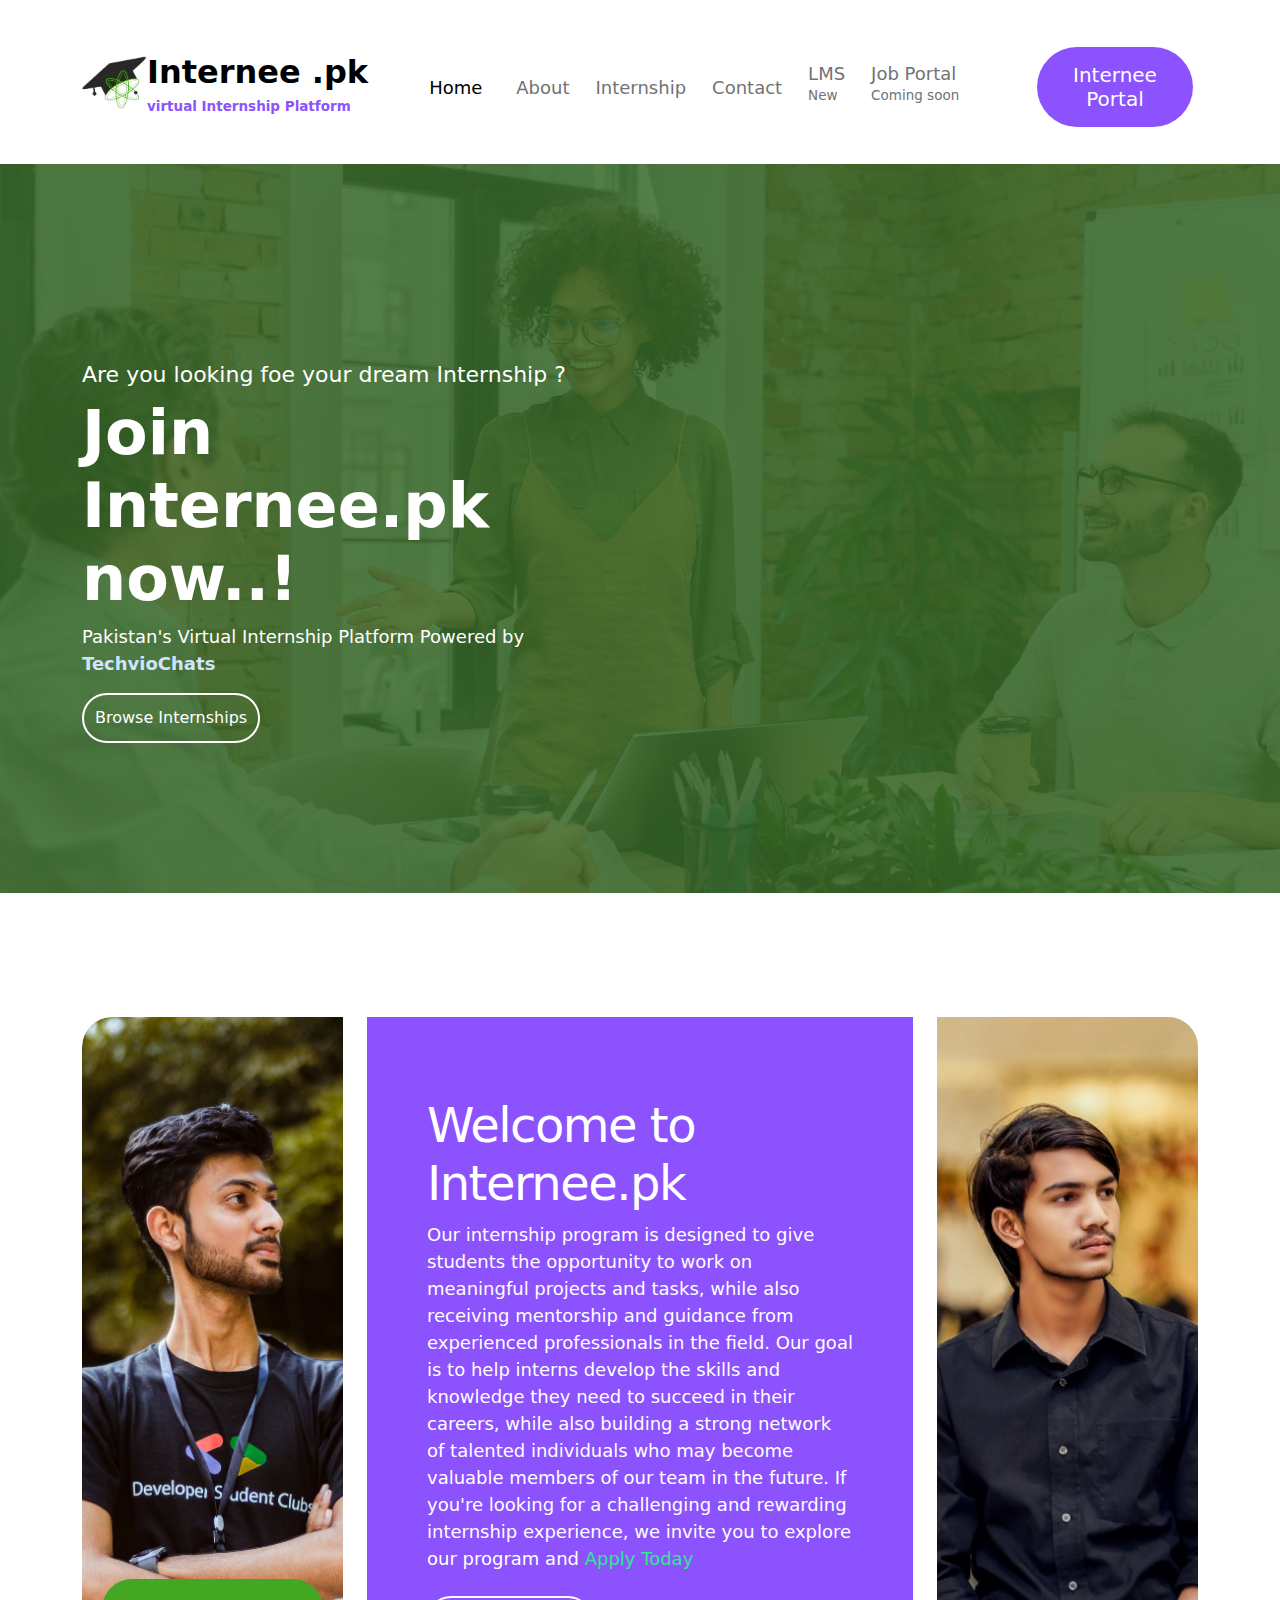
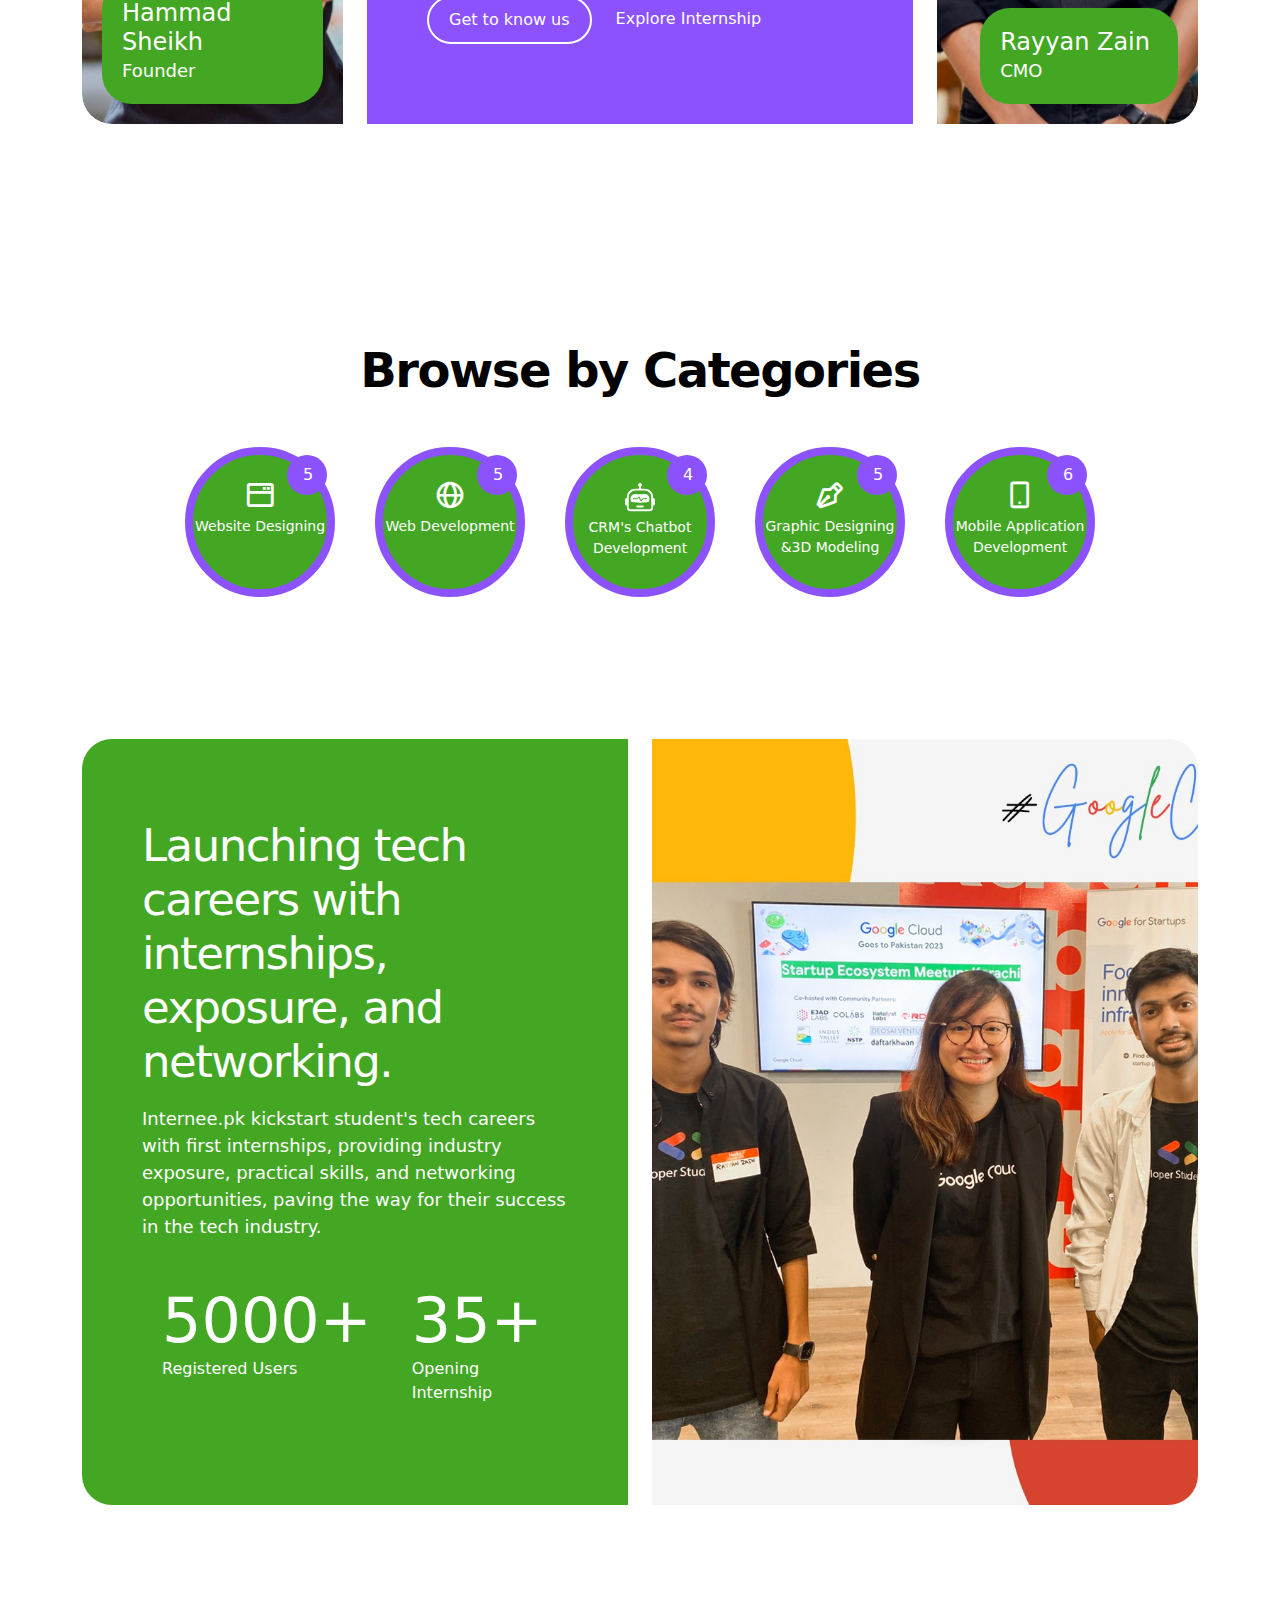
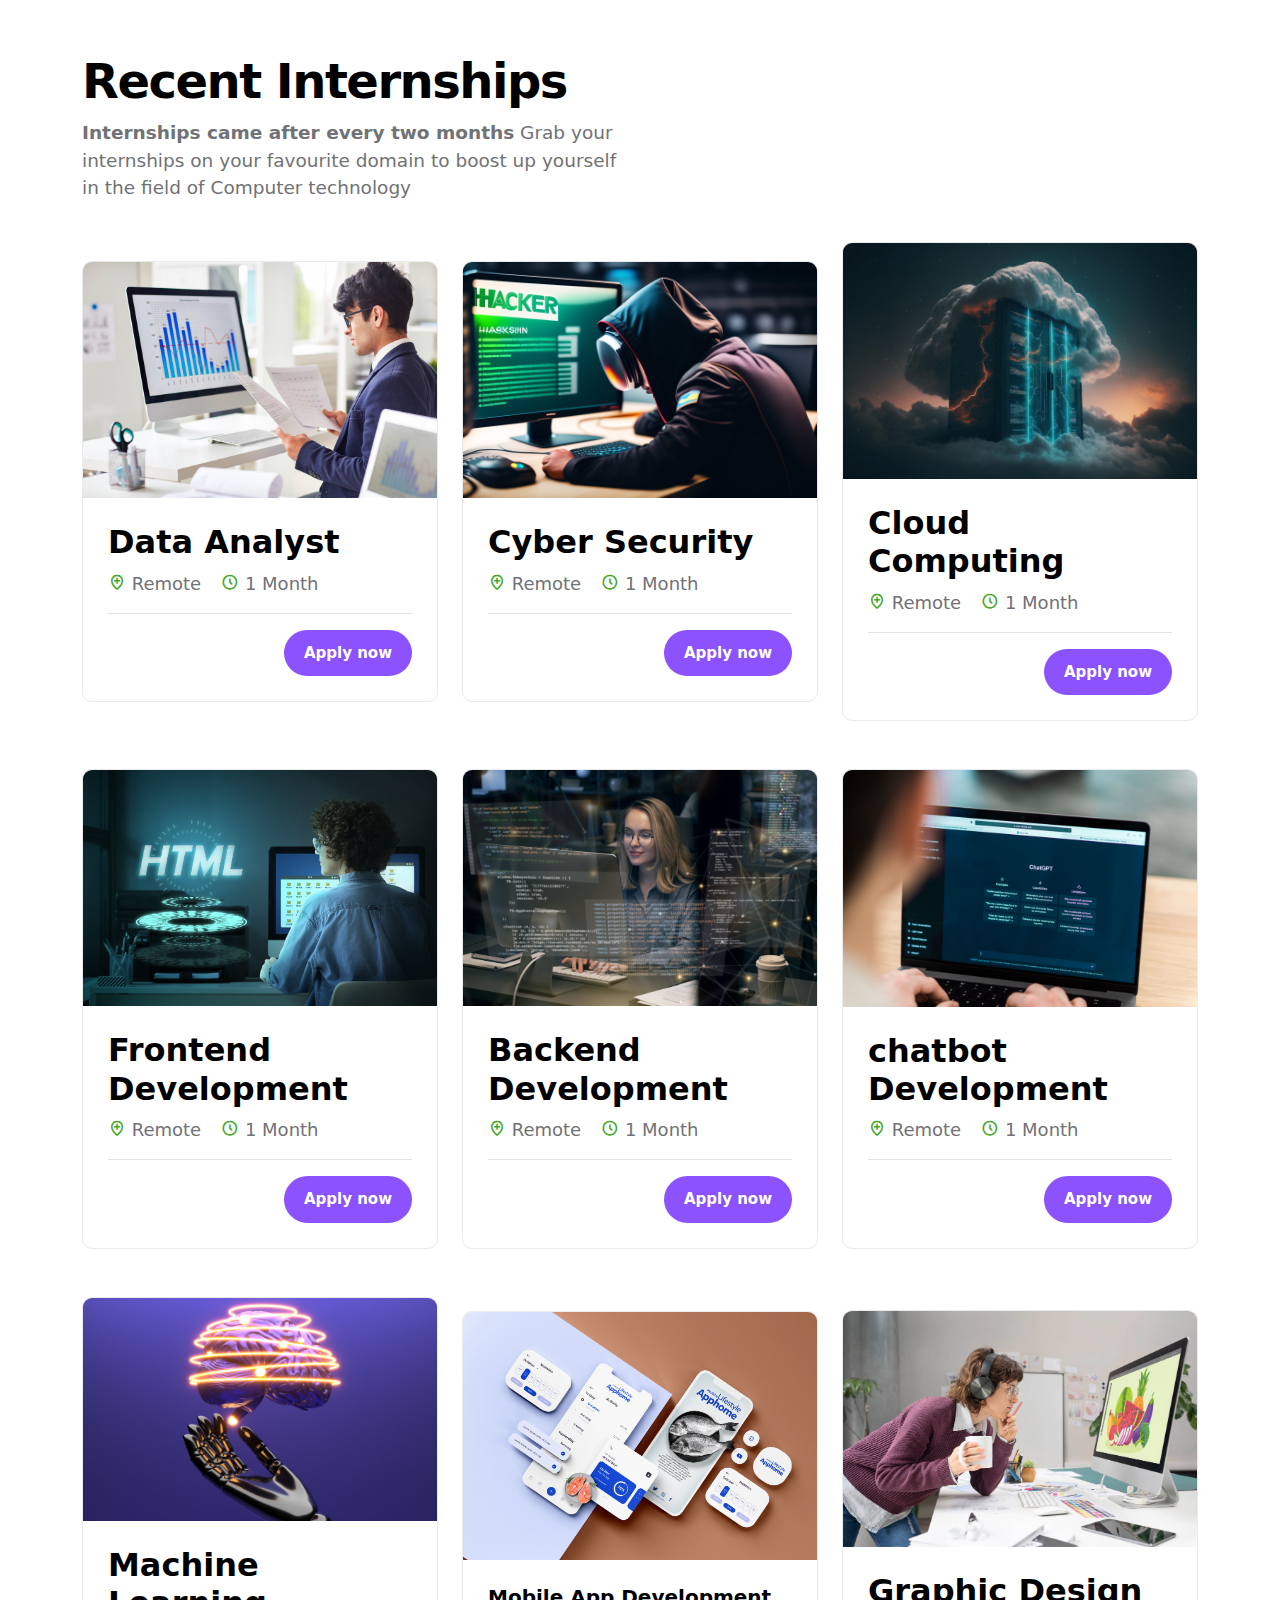
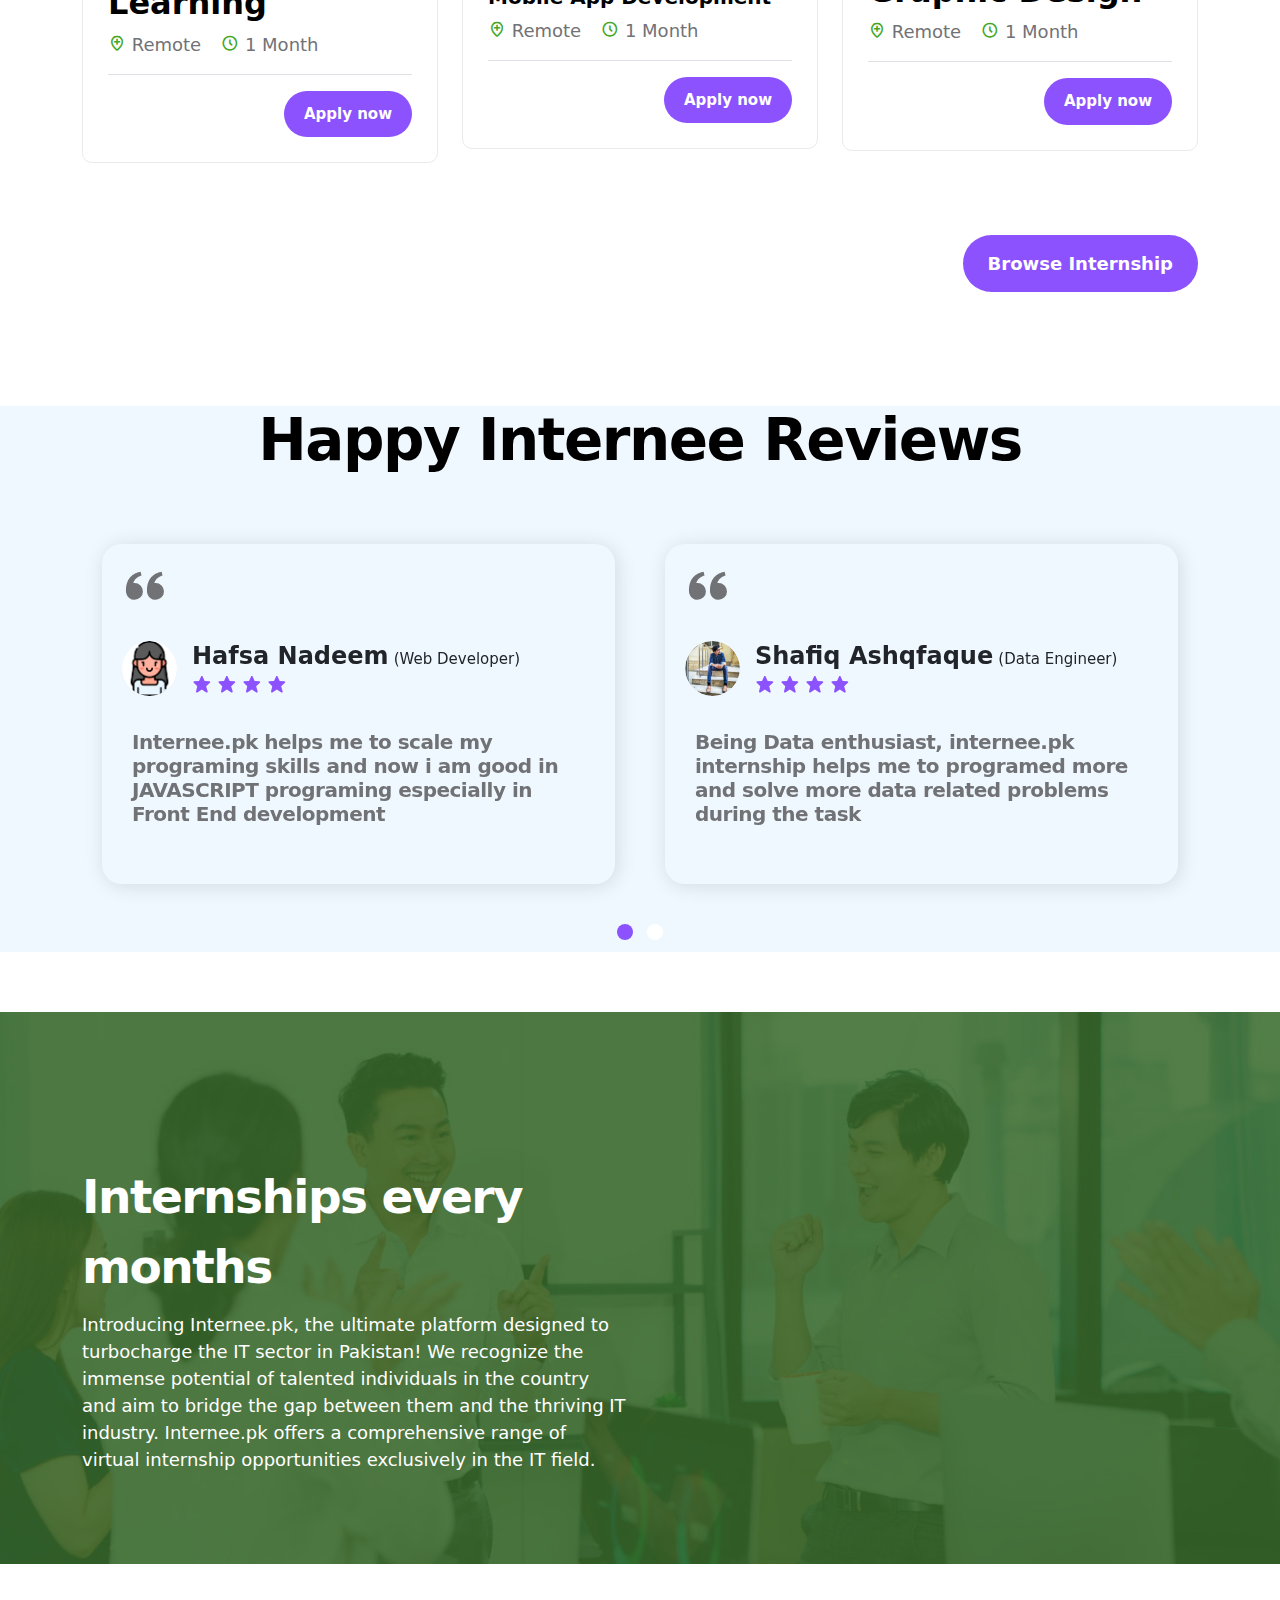
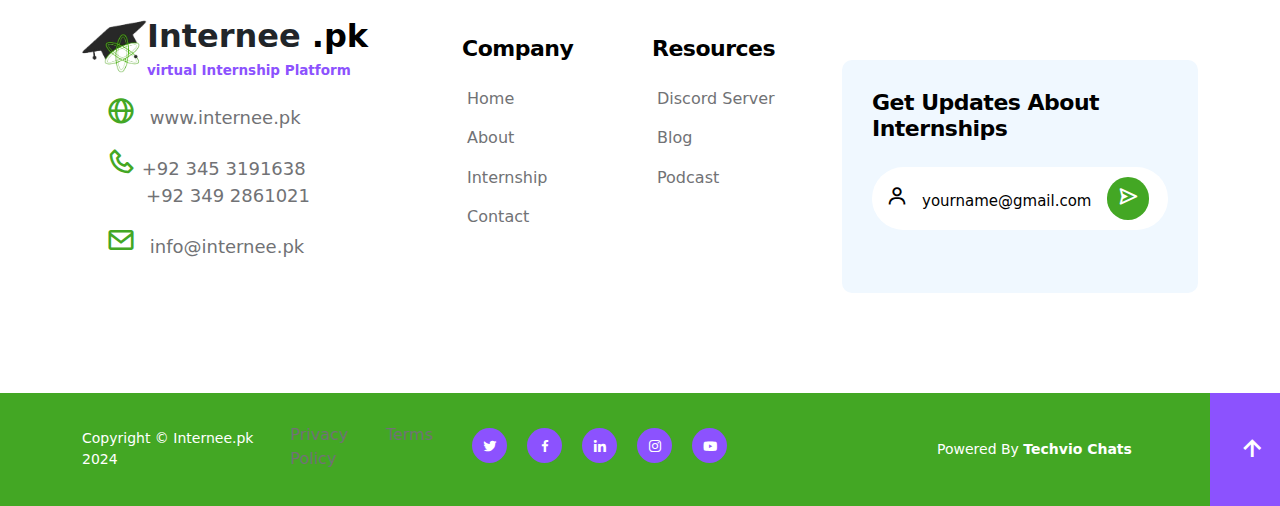
<file: index.html>
<!DOCTYPE html>
<html lang="en">

<head>
    <meta charset="UTF-8">
    <meta name="viewport" content="width=device-width, initial-scale=1.0">
    <title>Internee.pk | PAKISTAN'S VIRTUAL INTERNSHIP PROGRAM</title>
    <link rel="stylesheet" href="style.css">
    <link href='https://unpkg.com/boxicons@2.1.4/css/boxicons.min.css' rel='stylesheet'>
    <link href="https://cdn.jsdelivr.net/npm/bootstrap@5.1.3/dist/css/bootstrap.min.css" rel="stylesheet">
    <link rel="stylesheet"
        href="https://cdnjs.cloudflare.com/ajax/libs/OwlCarousel2/2.3.4/assets/owl.carousel.min.css" />

    <link rel="stylesheet"
        href="https://cdnjs.cloudflare.com/ajax/libs/OwlCarousel2/2.3.4/assets/owl.theme.default.min.css" />
    <link rel="icon" type="images/logo/logo.jpeg" href="./images/logo/logo.jpeg">
</head>

<body>
    <!-- Navbar -->
    <nav class="navbar navbar-expand-lg my-4">
        <div class="container">
            <a class="navbar-brand d-flex align-items-center" href="#">
                <img src="./images/logo/logo.jpeg" class="logo_img">
                <div class="d-flex flex-column">
                    <strong class="logo_text">
                        Internee
                        <span style="color: black;">.pk</span>
                    </strong>
                    <small class="logo_slogan">
                        virtual Internship Platform
                    </small>
                </div>
            </a>
            <button class="navbar-toggler" type="button" data-bs-toggle="collapse" data-bs-target="#navbarNav"
                aria-controls="navbarNav" aria-expanded="false" aria-label="Toggle navigation">
                <span style="border: none;" class="navbar-toggler-icon"></span>
            </button>
            <div class="collapse navbar-collapse" id="navbarNav">
                <ul class="navbar-nav align-items-center ms-lg-4">
                    <li class="nav-item mx-2 ">
                        <a class="nav-link active" aria-current="page" href="./index.html">Home</a>
                    </li>
                    <li class="nav-item">
                        <a class="nav-link" href="./about.html">About</a>
                    </li>
                    <li class="nav-item">
                        <a class="nav-link" href="./internships.html">Internship</a>
                    </li>
                    <li class="nav-item">
                        <a class="nav-link" href="./contact.html">Contact</a>
                    </li>
                    <li class="nav-item">
                        <a class="nav-link" href="#">LMS
                            <sup>New</sup>
                        </a>
                    </li>
                    <li class="nav-item">
                        <a class="nav-link" href="#">Job Portal
                            <sup>Coming soon </sup>

                        </a>
                    </li>
                    <li class="nav-item">
                        <a class="nav-link custom_btn_nav btn ms-5 " href="#">Internee Portal
                        </a>
                    </li>
                </ul>
            </div>
        </div>
    </nav>

    <!-- Hero -->
    <main>
        <section class="hero_section d-flex justifi-content-center align-items-center">
            <div style="background-color: #376828;" class="section_overlay"></div>
            <div class="container">
                <div class="row">
                    <div class="col-lg-6 col-12 mb-5 mb-lg-0">
                        <div class="hero_section_text mt-5">
                            <h6 class="text-white" style="font-size: 22px;">
                                Are you looking foe your dream Internship ?
                            </h6>
                            <h1 class="hero_title">Join <br>Internee.pk now..!</h1>
                            <p style="color: white;">Pakistan's Virtual Internship Platform Powered by
                                <a href="#" style="font-weight: bold; color: rgb(208, 228, 255);">TechvioChats</a>
                            </p>
                            <a href="#" style="color: white; border: 2px solid white;" id="styling"
                                class="custom_btn_hero custom-border-btn btn styling">Browse Internships</a>
                        </div>
                    </div>
                </div>
            </div>

        </section>
        <br>

        <!-- About -->
        <section class="about section_MP">
            <div class="container">
                <div class="row">
                    <div class="col-lg-3 col-12">
                        <div class="about_image custom_border_radius">
                            <img src="./images/about/founder.jpg" alt=""
                                class="about_img custom_border_radius img-fluid">
                            <div class="about_info">
                                <h4 class="text-white mb-0 me-2">Hammad Sheikh</h4>
                                <p class="text-white mb-0">Founder</p>
                            </div>
                        </div>
                    </div>
                    <div class="col-lg-6 col-12">
                        <div class="custom_text">
                            <h2 style="font-size: 48px;" class="text-white mb-2">Welcome to Internee.pk</h2>
                            <p class="text-white">Our internship program is designed to give students the opportunity to
                                work on meaningful projects and tasks, while also receiving mentorship and guidance from
                                experienced professionals in the field. Our goal is to help interns develop the skills
                                and knowledge they need to succeed in their careers, while also building a strong
                                network of talented individuals who may become valuable members of our team in the
                                future. If you're looking for a challenging and rewarding internship experience, we
                                invite you to explore our program and
                                <a style="color: #30e792; font-weight: bolder;" href="#">Apply Today</a>
                            </p>
                            <div class="custom-border-btn-wrap d-flex align-items-center mt-4">
                                <a href="#" class="custom-border-btn btn me-4">Get to know us</a>
                                <a style="color: white;" href="#" class="custom_link smoothscroll">Explore
                                    Internship</a>
                            </div>
                        </div>
                    </div>
                    <div class="col-lg-3 col-12">
                        <div class="about_image_second custom_border_radius">
                            <img src="./images/about/r.jpeg" alt=""
                                class="about_image custom_border_radius_end img-fluid">
                            <div class="about_info">
                                <h4 class="text-white mb-0 me-2">Rayyan Zain</h4>
                                <p class="text-white mb-0">CMO</p>
                            </div>

                        </div>
                    </div>
                </div>
            </div>
        </section>

        <!-- Category -->

        <section class="category section_MP">
            <div class="container">
                <div class="row justify-content-center align-items-center">
                    <div class="col-lg-12 col-12 text-center mt-5">
                        <h2 style="font-weight: 600; color: black; font-size: 48px;" class="mb-5">
                            Browse by <span>Categories</span>
                        </h2>
                    </div>
                    <div class="col-lg-2 col-md-2 col-6 ">
                        <div class="cat_circle">
                            <a href="#" class="d-flex flex-column justifi-content-center align-items-center h-100 mt-4">
                                <i class=' cat_icon bx bx-window-alt'></i>
                                <small class="cat_title">Website Designing</small>
                                <div class="cat_num d-flex justifi-content-center align-items-center">
                                    <span class="cat_num_text">5</span>
                                </div>
                            </a>
                        </div>
                    </div>
                    <div class="col-lg-2 col-md-2 col-6">
                        <div class="cat_circle">
                            <a href="#" class="d-flex flex-column justifi-content-center align-items-center h-100 mt-4">
                                <i class=' cat_icon bx bx-globe'></i>
                                <small class="cat_title">Web Development</small>
                                <div class="cat_num d-flex justifi-content-center align-items-center">
                                    <span class="cat_num_text">5</span>
                                </div>
                            </a>
                        </div>
                    </div>
                    <div class="col-lg-2 col-md-2 col-6">
                        <div class="cat_circle">
                            <a href="#" class="d-flex flex-column justifi-content-center align-items-center h-100 mt-4">
                                <svg style="color: white;" xmlns="http://www.w3.org/2000/svg" width="30" height="30"
                                    fill="currentColor" class="bi bi-robot my-1" viewBox="0 0 16 16">
                                    <path
                                        d="M6 12.5a.5.5 0 0 1 .5-.5h3a.5.5 0 0 1 0 1h-3a.5.5 0 0 1-.5-.5M3 8.062C3 6.76 4.235 5.765 5.53 5.886a26.6 26.6 0 0 0 4.94 0C11.765 5.765 13 6.76 13 8.062v1.157a.93.93 0 0 1-.765.935c-.845.147-2.34.346-4.235.346s-3.39-.2-4.235-.346A.93.93 0 0 1 3 9.219zm4.542-.827a.25.25 0 0 0-.217.068l-.92.9a25 25 0 0 1-1.871-.183.25.25 0 0 0-.068.495c.55.076 1.232.149 2.02.193a.25.25 0 0 0 .189-.071l.754-.736.847 1.71a.25.25 0 0 0 .404.062l.932-.97a25 25 0 0 0 1.922-.188.25.25 0 0 0-.068-.495c-.538.074-1.207.145-1.98.189a.25.25 0 0 0-.166.076l-.754.785-.842-1.7a.25.25 0 0 0-.182-.135" />
                                    <path
                                        d="M8.5 1.866a1 1 0 1 0-1 0V3h-2A4.5 4.5 0 0 0 1 7.5V8a1 1 0 0 0-1 1v2a1 1 0 0 0 1 1v1a2 2 0 0 0 2 2h10a2 2 0 0 0 2-2v-1a1 1 0 0 0 1-1V9a1 1 0 0 0-1-1v-.5A4.5 4.5 0 0 0 10.5 3h-2zM14 7.5V13a1 1 0 0 1-1 1H3a1 1 0 0 1-1-1V7.5A3.5 3.5 0 0 1 5.5 4h5A3.5 3.5 0 0 1 14 7.5" />
                                </svg>
                                <small class="cat_title">CRM's Chatbot Development</small>
                                <div class="cat_num d-flex justifi-content-center align-items-center">
                                    <span class="cat_num_text">4</span>
                                </div>
                            </a>
                        </div>
                    </div>
                    <div class="col-lg-2 col-md-2 col-6">
                        <div class="cat_circle">
                            <a href="#" class="d-flex flex-column justifi-content-center align-items-center h-100 mt-4">
                                <i class=' cat_icon bx bx-pen'></i>
                                <small class="cat_title">Graphic Designing &3D Modeling</small>
                                <div class="cat_num d-flex justifi-content-center align-items-center">
                                    <span class="cat_num_text">5</span>
                                </div>
                            </a>
                        </div>
                    </div>
                    <div class="col-lg-2 col-md-2 col-6">
                        <div class="cat_circle">
                            <a href="#" class="d-flex flex-column justifi-content-center align-items-center h-100 mt-4">
                                <i class=' cat_icon bx bx-mobile-alt'></i>
                                <small class="cat_title">Mobile Application Development</small>
                                <div class="cat_num d-flex justifi-content-center align-items-center">
                                    <span class="cat_num_text">6</span>
                                </div>
                            </a>
                        </div>
                    </div>
                </div>
            </div>
        </section>

        <!-- Text with pic -->

        <section section_MP>
            <div class="container mt-5">
                <div class="row">
                    <div class="col-lg-6 col-12">
                        <div class="about_image_pic custom_border_radius">
                            <h2 style="font-size: 45px;" class="text-white mb-3">
                                Launching tech careers with internships, exposure, and networking.
                            </h2>
                            <p style="font-size: 18px; font-weight: 400;" class="text-white">
                                Internee.pk kickstart student's tech careers with first internships, providing industry
                                exposure, practical skills, and networking opportunities, paving the way for their
                                success in the tech industry.
                            </p>
                            <div class="d-flex mt-4">
                                <div class="counter">
                                    <div class="d-flex">
                                        <span class="counter_number">5000</span>
                                        <span class="counter_num_plus">+</span>
                                    </div>
                                    <span style="color: white; display: block;" class="counter_text">Registered
                                        Users</span>
                                </div>
                                <div class="counter">
                                    <div class="d-flex">
                                        <span class="counter_number">35</span>
                                        <span class="counter_num_plus">+</span>
                                    </div>
                                    <span style="color: white;" class="counter_text">Opening Internship</span>
                                </div>
                            </div>

                        </div>
                    </div>

                    <div class="col-lg-6 col-12">
                        <div class="picture">
                            <img src="./images/pic/people-working-as-team-company.jpg" alt=""
                                class="about_image img-fluid custom_border_radius_end">
                        </div>
                    </div>
                </div>
            </div>
        </section>

        <!-- Job -->

        <section class="job section_MP mt-5">
            <div class="container">
                <div class="row align-items-center">
                    <div class="col-lg-6 col-12 mb-4">
                        <h2 style="font-size: 48px; color: black; font-weight: 600;">Recent Internships</h2>
                        <p style="color: #717275; font-size: 18.5px; font-weight: 300;"><strong
                                style="font-weight: 700;">Internships came after every two months</strong> Grab your
                            internships on your favourite domain to boost up yourself in the field of Computer
                            technology</p>
                    </div>
                    <div class="clearfix"></div>

                    <div class="col-lg-4 col-md-6 col-12">
                        <div class="jo_card job_card_box">
                            <div class="job_image">
                                <a href="#">
                                    <img height="130" src="./images/job/analysis.jpg" alt=""
                                        class="pic_image img-fluid">
                                </a>
                            </div>
                            <div class="job_body">
                                <h4 style="font-size: 32px; color: black; font-weight: 600;" class="job_title">
                                    <a href="#" style="color: black;" class="job_link">Data Analyst</a>
                                </h4>
                                <div class="d-flex align-items-center">
                                    <p style="font-size: 18px;" class="job_location">
                                        <i class='bx bx-location-plus custom_icon'></i>
                                        Remote
                                    </p>
                                    <p style="font-size: 18px;" class="job_date">
                                        <i class='bx bx-time-five custom_icon'></i>
                                        1 Month
                                    </p>

                                </div>
                                <div class="d-flex align-items-center border-top pt-3">
                                    <a href="#" class="custom-btn ms-auto">Apply now</a>
                                </div>

                            </div>

                        </div>
                    </div>
                    <div class="col-lg-4 col-md-6 col-12">
                        <div class="jo_card job_card_box">
                            <div class="job_image">
                                <a href="#">
                                    <img height="130" src="./images/job/hack.jpeg" alt="" class="pic_image img-fluid">
                                </a>
                            </div>
                            <div class="job_body">
                                <h4 style="font-size: 32px; color: black; font-weight: 600;" class="job_title">
                                    <a href="#" style="color: black;" class="job_link">Cyber Security</a>
                                </h4>
                                <div class="d-flex align-items-center">
                                    <p style="font-size: 18px;" class="job_location">
                                        <i class='bx bx-location-plus custom_icon'></i>
                                        Remote
                                    </p>
                                    <p style="font-size: 18px;" class="job_date">
                                        <i class='bx bx-time-five custom_icon'></i>
                                        1 Month
                                    </p>

                                </div>
                                <div class="d-flex align-items-center border-top pt-3">
                                    <a href="#" class="custom-btn ms-auto">Apply now</a>
                                </div>

                            </div>

                        </div>
                    </div>
                    <div class="col-lg-4 col-md-6 col-12">
                        <div class="jo_card job_card_box">
                            <div class="job_image">
                                <a href="#">
                                    <img height="130" src="./images/job/cloud.jpg" alt="" class="pic_image img-fluid">
                                </a>
                            </div>
                            <div class="job_body">
                                <h4 style="font-size: 32px; color: black; font-weight: 600;" class="job_title">
                                    <a href="#" style="color: black;" class="job_link">Cloud Computing</a>
                                </h4>
                                <div class="d-flex align-items-center">
                                    <p style="font-size: 18px;" class="job_location">
                                        <i class='bx bx-location-plus custom_icon'></i>
                                        Remote
                                    </p>
                                    <p style="font-size: 18px;" class="job_date">
                                        <i class='bx bx-time-five custom_icon'></i>
                                        1 Month
                                    </p>

                                </div>
                                <div class="d-flex align-items-center border-top pt-3">
                                    <a href="#" class="custom-btn ms-auto">Apply now</a>
                                </div>

                            </div>

                        </div>
                    </div>
                    <div class="col-lg-4 col-md-6 col-12">
                        <div class="jo_card job_card_box">
                            <div class="job_image">
                                <a href="#">
                                    <img height="130" src="./images/job/FrontEnd.jpeg" alt=""
                                        class="pic_image img-fluid">
                                </a>
                            </div>
                            <div class="job_body">
                                <h4 style="font-size: 32px; color: black; font-weight: 600;" class="job_title">
                                    <a href="#" style="color: black;" class="job_link">Frontend Development</a>
                                </h4>
                                <div class="d-flex align-items-center">
                                    <p style="font-size: 18px;" class="job_location">
                                        <i class='bx bx-location-plus custom_icon'></i>
                                        Remote
                                    </p>
                                    <p style="font-size: 18px;" class="job_date">
                                        <i class='bx bx-time-five custom_icon'></i>
                                        1 Month
                                    </p>

                                </div>
                                <div class="d-flex align-items-center border-top pt-3">
                                    <a href="#" class="custom-btn ms-auto">Apply now</a>
                                </div>

                            </div>

                        </div>
                    </div>
                    <div class="col-lg-4 col-md-6 col-12">
                        <div class="jo_card job_card_box">
                            <div class="job_image">
                                <a href="#">
                                    <img height="130" src="./images/job/BackendDevelopment.jpeg" alt=""
                                        class="pic_image img-fluid">
                                </a>
                            </div>
                            <div class="job_body">
                                <h4 style="font-size: 32px; color: black; font-weight: 600;" class="job_title">
                                    <a href="#" style="color: black;" class="job_link">Backend Development</a>
                                </h4>
                                <div class="d-flex align-items-center">
                                    <p style="font-size: 18px;" class="job_location">
                                        <i class='bx bx-location-plus custom_icon'></i>
                                        Remote
                                    </p>
                                    <p style="font-size: 18px;" class="job_date">
                                        <i class='bx bx-time-five custom_icon'></i>
                                        1 Month
                                    </p>

                                </div>
                                <div class="d-flex align-items-center border-top pt-3">
                                    <a href="#" class="custom-btn ms-auto">Apply now</a>
                                </div>

                            </div>

                        </div>
                    </div>
                    <div class="col-lg-4 col-md-6 col-12">
                        <div class="jo_card job_card_box">
                            <div class="job_image">
                                <a href="#">
                                    <img height="130" src="./images/job/chatbotDevelopment.jpeg" alt=""
                                        class="pic_image img-fluid">
                                </a>
                            </div>
                            <div class="job_body">
                                <h4 style="font-size: 32px; color: black; font-weight: 600;" class="job_title">
                                    <a href="#" style="color: black;" class="job_link">chatbot Development</a>
                                </h4>
                                <div class="d-flex align-items-center">
                                    <p style="font-size: 18px;" class="job_location">
                                        <i class='bx bx-location-plus custom_icon'></i>
                                        Remote
                                    </p>
                                    <p style="font-size: 18px;" class="job_date">
                                        <i class='bx bx-time-five custom_icon'></i>
                                        1 Month
                                    </p>

                                </div>
                                <div class="d-flex align-items-center border-top pt-3">
                                    <a href="#" class="custom-btn ms-auto">Apply now</a>
                                </div>

                            </div>

                        </div>
                    </div>
                    <div class="col-lg-4 col-md-6 col-12">
                        <div class="jo_card job_card_box">
                            <div class="job_image">
                                <a href="#">
                                    <img height="130" src="./images/job/Machine Learning.jpeg" alt=""
                                        class="pic_image img-fluid">
                                </a>
                            </div>
                            <div class="job_body">
                                <h4 style="font-size: 32px; color: black; font-weight: 600;" class="job_title">
                                    <a href="#" style="color: black;" class="job_link">Machine Learning</a>
                                </h4>
                                <div class="d-flex align-items-center">
                                    <p style="font-size: 18px;" class="job_location">
                                        <i class='bx bx-location-plus custom_icon'></i>
                                        Remote
                                    </p>
                                    <p style="font-size: 18px;" class="job_date">
                                        <i class='bx bx-time-five custom_icon'></i>
                                        1 Month
                                    </p>

                                </div>
                                <div class="d-flex align-items-center border-top pt-3">
                                    <a href="#" class="custom-btn ms-auto">Apply now</a>
                                </div>

                            </div>

                        </div>
                    </div>
                    <div class="col-lg-4 col-md-6 col-12">
                        <div class="jo_card job_card_box">
                            <div class="job_image">
                                <a href="#">
                                    <img height="130" src="./images/job/Mobile App Developer.jpeg" alt=""
                                        class="pic_image img-fluid">
                                </a>
                            </div>
                            <div class="job_body">
                                <h4 style="font-size: 20px; color: black; font-weight: 700;" class="job_title">
                                    <a href="#" style="color: black;" class="job_link">Mobile App Development</a>
                                </h4>
                                <div class="d-flex align-items-center">
                                    <p style="font-size: 18px;" class="job_location">
                                        <i class='bx bx-location-plus custom_icon'></i>
                                        Remote
                                    </p>
                                    <p style="font-size: 18px;" class="job_date">
                                        <i class='bx bx-time-five custom_icon'></i>
                                        1 Month
                                    </p>

                                </div>
                                <div class="d-flex align-items-center border-top pt-3">
                                    <a href="#" class="custom-btn ms-auto">Apply now</a>
                                </div>

                            </div>

                        </div>
                    </div>
                    <div class="col-lg-4 col-md-6 col-12">
                        <div class="jo_card job_card_box">
                            <div class="job_image">
                                <a href="#">
                                    <img height="130" src="./images/job/logo-designer-working-computer-desktop.jpg"
                                        alt="" class="pic_image img-fluid">
                                </a>
                            </div>
                            <div class="job_body">
                                <h4 style="font-size: 32px; color: black; font-weight: 600;" class="job_title">
                                    <a href="#" style="color: black;" class="job_link">Graphic Design</a>
                                </h4>
                                <div class="d-flex align-items-center">
                                    <p style="font-size: 18px;" class="job_location">
                                        <i class='bx bx-location-plus custom_icon'></i>
                                        Remote
                                    </p>
                                    <p style="font-size: 18px;" class="job_date">
                                        <i class='bx bx-time-five custom_icon'></i>
                                        1 Month
                                    </p>

                                </div>
                                <div class="d-flex align-items-center border-top pt-3">
                                    <a href="#" class="custom-btn ms-auto">Apply now</a>
                                </div>

                            </div>

                        </div>
                    </div>
                    <div class="col-lg-4 col-12 recent_job_btn d-flex ms-auto my-4">
                        <a href="#" class="custom_btn ms-lg-auto">Browse Internship</a>
                    </div>
                </div>

            </div>
        </section>

        <!-- Review  -->
        <section class="review_section">
            <div class="container">
                <div class="row">
                    <div class="col-lg-12 col-12">
                        <h2 style="color: black; font-size: 58px; font-weight: 600;" class="text-center mb-5">Happy
                            Internee Reviews
                        </h2>
                        <div class="owl-carousel owl-theme testimonials-container">
                            <!-- Item1 Starts -->
                            <div class="item testimonial-card">
                                <main class="test-card-body">
                                    <i class='bx bxs-quote-alt-left'></i>
                                    <div class="quote">

                                        <div class="profile">
                                            <div class="profile-image">
                                                <img src="./images/review/hafsa.png">

                                            </div>
                                            <div class="profile-desc">
                                                <span>Hafsa Nadeem</span>
                                                <span>(Web Developer)</span>
                                                <div class="star">
                                                    <i style="font-size: 20px; color: #8c52fe;" class='bx bxs-star'></i>
                                                    <i style="font-size: 20px; color: #8c52fe;" class='bx bxs-star'></i>
                                                    <i style="font-size: 20px; color: #8c52fe;" class='bx bxs-star'></i>
                                                    <i style="font-size: 20px; color: #8c52fe;" class='bx bxs-star'></i>
                                                </div>

                                            </div>
                                        </div>
                                    </div>
                                    <h5 class="reviews-title">Internee.pk helps me to scale my programing skills and now
                                        i am good in JAVASCRIPT programing especially in Front End development</h5>

                                </main>

                            </div>
                            <!-- Item1 Ends -->

                            <!-- Item2 Starts -->
                            <div class="item testimonial-card">
                                <main class="test-card-body">
                                    <i class='bx bxs-quote-alt-left'></i>
                                    <div class="quote">

                                        <div class="profile">
                                            <div class="profile-image">
                                                <img src="./images/review/shafiq.jpg">
                                            </div>
                                            <div class="profile-desc">
                                                <span>Shafiq Ashqfaque</span>
                                                <span>(Data Engineer)</span>
                                                <div class="star">
                                                    <i style="font-size: 20px; color: #8c52fe;" class='bx bxs-star'></i>
                                                    <i style="font-size: 20px; color: #8c52fe;" class='bx bxs-star'></i>
                                                    <i style="font-size: 20px; color: #8c52fe;" class='bx bxs-star'></i>
                                                    <i style="font-size: 20px; color: #8c52fe;" class='bx bxs-star'></i>
                                                </div>
                                            </div>
                                        </div>
                                    </div>
                                    <h5 class="reviews-title">Being Data enthusiast, internee.pk internship helps me to
                                        programed more and solve more data related problems during the task</h5>
                                </main>

                            </div>
                            <!-- Item2 Ends -->

                            <!-- Item3 Starts -->
                            <div class="item testimonial-card">
                                <main class="test-card-body">
                                    <i class='bx bxs-quote-alt-left'></i>
                                    <div class="quote">

                                        <div class="profile">
                                            <div class="profile-image">
                                                <img src="./images/review/rasib.jpg">
                                            </div>
                                            <div class="profile-desc">
                                                <span>Rasib Ahmed</span>
                                                <span>(Graphic Designer)</span>
                                                <div class="star d-flex">
                                                    <i style="font-size: 20px; color: #8c52fe;" class='bx bxs-star'></i>
                                                    <i style="font-size: 20px; color: #8c52fe;" class='bx bxs-star'></i>
                                                    <i style="font-size: 20px; color: #8c52fe;" class='bx bxs-star'></i>
                                                    <i style="font-size: 20px; color: #8c52fe;" class='bx bxs-star'></i>
                                                </div>
                                            </div>
                                        </div>
                                    </div>
                                    <h5 class="reviews-title">This internship oppurtunity boost my pen's productivity
                                        and helps me to increase the design knowladge and branding</h5>

                                </main>

                            </div>
                            <!-- Item3 Ends -->

                            <!-- Item4 Starts -->
                            <div class="item testimonial-card">
                                <main class="test-card-body">
                                    <i class='bx bxs-quote-alt-left'></i>
                                    <div class="quote">

                                        <div class="profile">
                                            <div class="profile-image">
                                                <img src="./images/review/obaid.jfif">
                                            </div>
                                            <div class="profile-desc">
                                                <span>Obaid Muneer</span>
                                                <span>(AI & Chatbot Developer)</span>
                                                <div class="star d-flex">
                                                    <i style="font-size: 20px; color: #8c52fe;" class='bx bxs-star'></i>
                                                    <i style="font-size: 20px; color: #8c52fe;" class='bx bxs-star'></i>
                                                    <i style="font-size: 20px; color: #8c52fe;" class='bx bxs-star'></i>
                                                    <i style="font-size: 20px; color: #8c52fe;" class='bx bxs-star'></i>
                                                </div>
                                            </div>
                                        </div>
                                    </div>
                                    <h5 class="reviews-title">This internship gives me challanges through which it helps
                                        me grew myself in the field of Chatbot development</h5>

                                </main>

                            </div>
                            <!-- Item4 Ends -->

                        </div>
                    </div>
                </div>
            </div>
        </section>

        <!-- Internship every month -->

        <section class="intern_every d-flex justifi-content-center align-items-center">
            <div style="background-color: #376828;" class="section_overlay"></div>
            <div class="container">
                <div class="row">
                    <div class="col-lg-6 col-10">
                        <h2 style="font-size: 47px; font-weight: 600; line-height: 1.5;" class="text-white mb-2">
                            Internships every months
                        </h2>
                        <p style="font-size: 18px; font-weight: 400;" class="text-white">
                            Introducing Internee.pk, the ultimate platform designed to turbocharge the IT sector in
                            Pakistan! We recognize the immense potential of talented individuals in the country and aim
                            to bridge the gap between them and the thriving IT industry. Internee.pk offers a
                            comprehensive range of virtual internship opportunities exclusively in the IT field.
                        </p>
                    </div>
                </div>
            </div>

        </section>

    </main>

    <!-- Footer -->
    <footer class="footer mt-5">
        <div class="container">
            <div class="row">
                <div class="col-lg-4 col-md-6 col-12 mb-3">
                    <a class="navbar-brand d-flex align-items-center" href="#">
                        <img src="./images/logo/logo.jpeg" class="logo_img">
                        <div class="d-flex flex-column">
                            <strong class="logo_text">
                                Internee
                                <span style="color: black;">.pk</span>
                            </strong>
                            <small class="logo_slogan">
                                virtual Internship Platform
                            </small>
                        </div>
                    </a>
                    <p class="mb-2 mx-4 my-3">
                        <i style="font-size: 30px; color: #43a724;" class=' bx bx-globe'></i>
                        <a style="color: #717275;" href="#" class="site
                        -link mx-2">www.internee.pk</a>
                    </p>
                    <p class="mb-2 mx-4 my-3 ">
                        <i style="font-size: 30px; color: #43a724;" class='bx bx-phone'></i>
                        <a style="color: #717275;" href="#" class="site_link">+92 345 3191638</a> <br>
                        &nbsp; &nbsp; &nbsp; &nbsp;+92 349 2861021
                    </p>
                    <p class="mx-4 my-3">
                        <i style="font-size: 30px; color: #43a724;" class='bx bx-envelope'></i>
                        <a style="color: #717275;" href="#" class="site_link mx-2">info@internee.pk</a>
                    </p>

                </div>
                <div class="col-lg-2 col-md-3 col-6 ms-lg-auto">
                    <h6 class="site_title my-4 ">Company</h6>
                    <ul class="footer_menu">
                        <li class="footer_menu_item">
                            <a href="#" class="menu_link">Home</a>
                        </li>
                        <li class="footer_menu_item">
                            <a href="#" class="menu_link">About</a>
                        </li>
                        <li class="footer_menu_item">
                            <a href="#" class="menu_link">Internship</a>
                        </li>
                        <li class="footer_menu_item">
                            <a href="#" class="menu_link">Contact</a>
                        </li>
                    </ul>
                </div>
                <div class="col-lg-2 col-md-3 col-6">
                    <h6 class="site_title my-4">Resources</h6>
                    <ul class="footer_menu">
                        <li class="footer_menu_item">
                            <a href="#" class="menu_link">Discord Server</a>
                        </li>
                        <li class="footer_menu_item">
                            <a href="#" class="menu_link">Blog</a>
                        </li>
                        <li class="footer_menu_item">
                            <a href="#" class="menu_link">Podcast</a>
                        </li>

                    </ul>
                </div>
                <div class="col-lg-4 col-md-8 col-12 mt-3 mt-lg-0">
                    <h6 class="site_title my-5"></h6>
                    <form action="" class="custom_form">
                        <h6 class="site_title mb-4">Get Updates About Internships</h6>
                        <div class="input_grp d-flex align-items-center">
                            <span class="input_grp_text">
                                <i class=' input_icon mx-1 bx bx-user'></i>
                            </span>
                            <input type="text" name="newsletter-name" class="form_control"
                                placeholder="yourname@gmail.com" required>
                            <button type="submit" class="form_control_btn"><i
                                    class=' input_icon bx bx-send'></i></button>
                        </div>
                        <br>
                    </form>
                </div>
            </div>
        </div>

        <!-- Last footer -->
        <div class="last_footer">
            <div class="container">
                <div class="row">
                    <div class="col-lg-4 col-12 d-flex align-items-center">
                        <p class="copyright_text">Copyright &#169; Internee.pk 2024</p>
                        <ul class="footer_menu d-flex">
                            <li class="footer_menu_item">
                                <a href="#" class="menu_link">Privacy Policy</a>
                            </li>
                            <li class="footer_menu_item">
                                <a href="#" class="menu_link">Terms</a>
                            </li>
                        </ul>
                    </div>
                    <div class="col-lg-5 col-12 mt-2 mt-lg-0">
                        <ul class="social_icon">
                            <li class="social_icon_item">
                                <a href="#" class="social_link"><i class='bx bxl-twitter'></i></a>
                            </li>
                            <li class="social_icon_item">
                                <a href="#" class="social_link"><i class='bx bxl-facebook'></i></a>
                            </li>
                            <li class="social_icon_item">
                                <a href="#" class="social_link"><i class='bx bxl-linkedin'></i></i></a>
                            </li>
                            <li class="social_icon_item">
                                <a href="#" class="social_link"><i class='bx bxl-instagram'></i></a>
                            </li>
                            <li class="social_icon_item">
                                <a href="#" class="social_link"><i class='bx bxl-youtube'></i></a>
                            </li>
                        </ul>
                    </div>
                    <div class="col-lg-3 col-12 mt-2 mt-lg-0 d-flex align-items-center">
                        <p style="color: white; margin-bottom: 0; font-size: 14px;">
                            Powered By
                            <a href="#" class="sponsored_link">Techvio Chats</a>
                        </p>
                    </div>
                    <a href="#" class="top_arrow smoothscroll d-flex align-items-center justifi-content-center">
                        <i class='bx bx-up-arrow-alt'></i>
                    </a>
                </div>
            </div>
        </div>
    </footer>


    <script src="https://cdn.jsdelivr.net/npm/bootstrap@5.1.3/dist/js/bootstrap.bundle.min.js"></script>
    <script src="https://cdnjs.cloudflare.com/ajax/libs/jquery/3.6.3/jquery.min.js"></script>

    <script src="https://cdnjs.cloudflare.com/ajax/libs/OwlCarousel2/2.3.4/owl.carousel.min.js"></script>

    <script type="text/javascript" src="./app.js"></script>
</body>

</html>
</file>
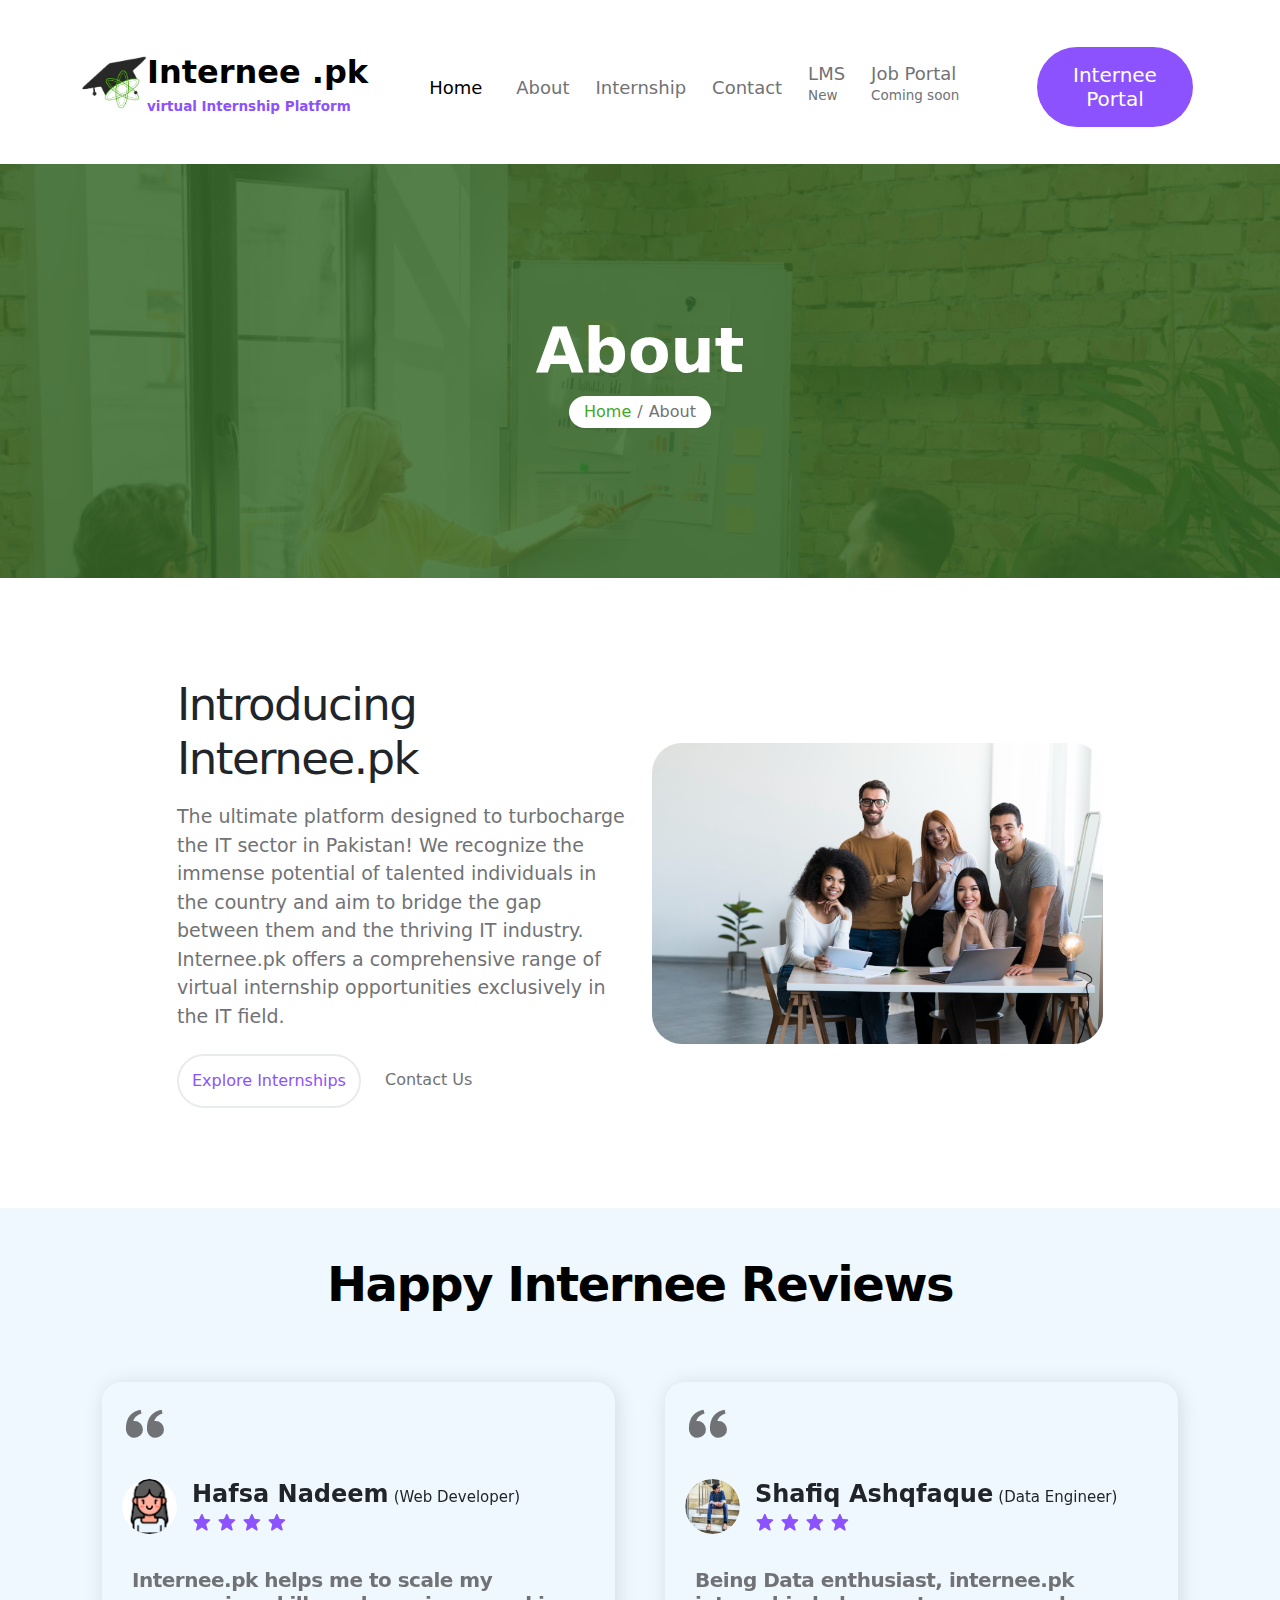
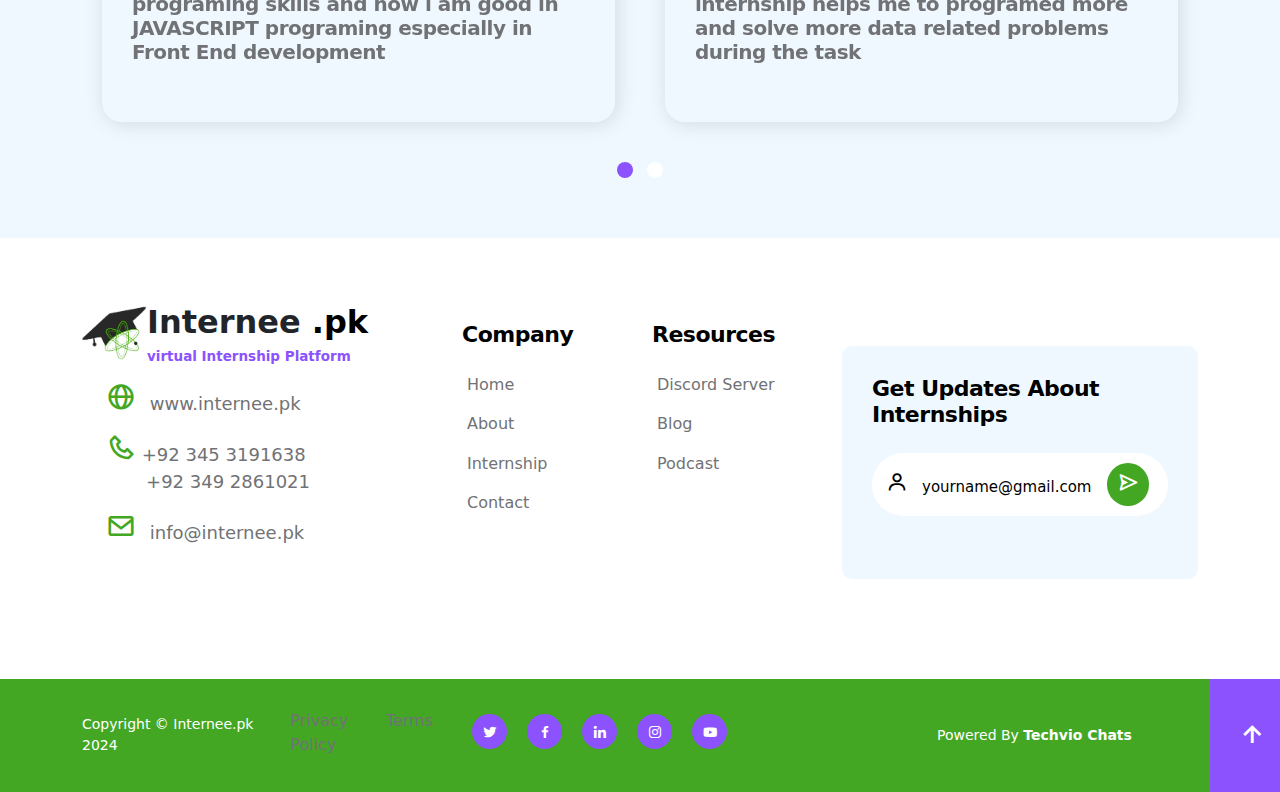
<file: about.html>
<!DOCTYPE html>
<html lang="en">

<head>
    <meta charset="UTF-8">
    <meta name="viewport" content="width=device-width, initial-scale=1.0">
    <title>About | Internee.pk</title>

    <link rel="stylesheet" href="style.css">
    <link href='https://unpkg.com/boxicons@2.1.4/css/boxicons.min.css' rel='stylesheet'>
    <link href="https://cdn.jsdelivr.net/npm/bootstrap@5.1.3/dist/css/bootstrap.min.css" rel="stylesheet">
    <link rel="stylesheet"
        href="https://cdnjs.cloudflare.com/ajax/libs/OwlCarousel2/2.3.4/assets/owl.carousel.min.css" />

    <link rel="stylesheet"
        href="https://cdnjs.cloudflare.com/ajax/libs/OwlCarousel2/2.3.4/assets/owl.theme.default.min.css" />
    <link rel="icon" type="images/logo/logo.jpeg" href="./images/logo/logo.jpeg">
</head>

<body>
    <!-- Navbar -->
    <nav class="navbar navbar-expand-lg my-4">
        <div class="container">
            <a class="navbar-brand d-flex align-items-center" href="#">
                <img src="./images/logo/logo.jpeg" class="logo_img">
                <div class="d-flex flex-column">
                    <strong class="logo_text">
                        Internee
                        <span style="color: black;">.pk</span>
                    </strong>
                    <small class="logo_slogan">
                        virtual Internship Platform
                    </small>
                </div>
            </a>
            <button class="navbar-toggler" type="button" data-bs-toggle="collapse" data-bs-target="#navbarNav"
                aria-controls="navbarNav" aria-expanded="false" aria-label="Toggle navigation">
                <span class="navbar-toggler-icon"></span>
            </button>
            <div class="collapse navbar-collapse" id="navbarNav">
                <ul class="navbar-nav align-items-center ms-lg-4">
                    <li class="nav-item mx-2 ">
                        <a class="nav-link active" aria-current="page" href="./index.html">Home</a>
                    </li>
                    <li class="nav-item">
                        <a class="nav-link" href="./about.html">About</a>
                    </li>
                    <li class="nav-item">
                        <a class="nav-link" href="./internships.html">Internship</a>
                    </li>
                    <li class="nav-item">
                        <a class="nav-link" href="./contact.html">Contact</a>
                    </li>
                    <li class="nav-item">
                        <a class="nav-link" href="#">LMS
                            <sup>New</sup>
                        </a>
                    </li>
                    <li class="nav-item">
                        <a class="nav-link" href="#">Job Portal
                            <sup>Coming soon </sup>

                        </a>
                    </li>
                    <li class="nav-item">
                        <a class="nav-link custom_btn_nav btn ms-5 " href="#">Internee Portal
                        </a>
                    </li>
                </ul>
            </div>
        </div>
    </nav>

    <!-- Hero -->
    <main>
        <section class="About_section d-flex justifi-content-center align-items-center">
            <div style="background-color: #376828;" class="section_overlay"></div>
            <div class="container">
                <div class="row">
                    <div class="col-lg-12 col-12 text-center">
                        <h1 style="font-size: 62px; font-weight: 700;" class="text-white">About</h1>
                        <div class="about_texting">
                            <ol class="texting m-0 p-0 d-flex justify-content-center align-items-center">
                                <li class="text_item">
                                    <a class="home" href="./index.html">Home</a>
                                </li>
                                <li style="color: #717275;" class="text_item">
                                    /
                                </li>
                                <li style="color: #717275;" class="text_item">
                                    About
                                </li>
                            </ol>
                        </div>
                    </div>
                </div>
            </div>

        </section>

        <!-- Introducing -->

        <section class="introducing">
            <div class="container">
                <div class="row justify-content-center align-items-center">
                    <div class="col-lg-5 col-12">
                        <h2 style="font-size: 45px;" class="mb-0">Introducing Internee.pk</h2>
                        <h4 class="mb-0 my-3"></h4>
                        <p style="color: #717275; font-size: 19px; font-weight: 300;">The ultimate platform designed to
                            turbocharge the IT sector in Pakistan! We recognize the immense potential of talented
                            individuals in the country and aim to bridge the gap between them and the thriving IT
                            industry. Internee.pk offers a comprehensive range of virtual internship opportunities
                            exclusively in the IT field.</p>
                        <div class="mt-4 d-flex align-items-center ">
                            <a href="#" class="custom_btn_explore me-4">Explore Internships</a>
                            <a style="color: #717275;" href="#" class="custom_link_contact smoothscroll">Contact Us</a>
                        </div>
                    </div>
                    <div class="col-lg-5 col-12 mt-5 mt-lg-0">
                        <div class="intro_img">
                            <img src="./images/intropic/horizontal-shot-happy-mixed-race-females.jpg" alt=""
                                class="intro_image img-fluid">
                        </div>
                    </div>
                </div>
            </div>
        </section>

        <!-- Review  -->
        <section class="review_section">
            <div class="container">
                <div class="row">
                    <div class="col-lg-12 col-12 my-5">
                        <h2 style="color: black; font-size: 48px; font-weight: 600;" class="text-center mb-5">Happy
                            Internee Reviews
                        </h2>
                        <div class="owl-carousel owl-theme testimonials-container">
                            <!-- Item1 Starts -->
                            <div class="item testimonial-card">
                                <main class="test-card-body">
                                    <i class='bx bxs-quote-alt-left'></i>
                                    <div class="quote">

                                        <div class="profile">
                                            <div class="profile-image">
                                                <img src="./images/review/hafsa.png">

                                            </div>
                                            <div class="profile-desc">
                                                <span>Hafsa Nadeem</span>
                                                <span>(Web Developer)</span>
                                                <div class="star">
                                                    <i style="font-size: 20px; color: #8c52fe;" class='bx bxs-star'></i>
                                                    <i style="font-size: 20px; color: #8c52fe;" class='bx bxs-star'></i>
                                                    <i style="font-size: 20px; color: #8c52fe;" class='bx bxs-star'></i>
                                                    <i style="font-size: 20px; color: #8c52fe;" class='bx bxs-star'></i>
                                                </div>

                                            </div>
                                        </div>
                                    </div>
                                    <h5 class="reviews-title">Internee.pk helps me to scale my programing skills and now
                                        i am good in JAVASCRIPT programing especially in Front End development</h5>

                                </main>

                            </div>
                            <!-- Item1 Ends -->

                            <!-- Item2 Starts -->
                            <div class="item testimonial-card">
                                <main class="test-card-body">
                                    <i class='bx bxs-quote-alt-left'></i>
                                    <div class="quote">

                                        <div class="profile">
                                            <div class="profile-image">
                                                <img src="./images/review/shafiq.jpg">
                                            </div>
                                            <div class="profile-desc">
                                                <span>Shafiq Ashqfaque</span>
                                                <span>(Data Engineer)</span>
                                                <div class="star">
                                                    <i style="font-size: 20px; color: #8c52fe;" class='bx bxs-star'></i>
                                                    <i style="font-size: 20px; color: #8c52fe;" class='bx bxs-star'></i>
                                                    <i style="font-size: 20px; color: #8c52fe;" class='bx bxs-star'></i>
                                                    <i style="font-size: 20px; color: #8c52fe;" class='bx bxs-star'></i>
                                                </div>
                                            </div>
                                        </div>
                                    </div>
                                    <h5 class="reviews-title">Being Data enthusiast, internee.pk internship helps me to
                                        programed more and solve more data related problems during the task</h5>
                                </main>

                            </div>
                            <!-- Item2 Ends -->

                            <!-- Item3 Starts -->
                            <div class="item testimonial-card">
                                <main class="test-card-body">
                                    <i class='bx bxs-quote-alt-left'></i>
                                    <div class="quote">

                                        <div class="profile">
                                            <div class="profile-image">
                                                <img src="./images/review/rasib.jpg">
                                            </div>
                                            <div class="profile-desc">
                                                <span>Rasib Ahmed</span>
                                                <span>(Graphic Designer)</span>
                                                <div class="star d-flex">
                                                    <i style="font-size: 20px; color: #8c52fe;" class='bx bxs-star'></i>
                                                    <i style="font-size: 20px; color: #8c52fe;" class='bx bxs-star'></i>
                                                    <i style="font-size: 20px; color: #8c52fe;" class='bx bxs-star'></i>
                                                    <i style="font-size: 20px; color: #8c52fe;" class='bx bxs-star'></i>
                                                </div>
                                            </div>
                                        </div>
                                    </div>
                                    <h5 class="reviews-title">This internship oppurtunity boost my pen's productivity
                                        and helps me to increase the design knowladge and branding</h5>

                                </main>

                            </div>
                            <!-- Item3 Ends -->

                            <!-- Item4 Starts -->
                            <div class="item testimonial-card">
                                <main class="test-card-body">
                                    <i class='bx bxs-quote-alt-left'></i>
                                    <div class="quote">

                                        <div class="profile">
                                            <div class="profile-image">
                                                <img src="./images/review/obaid.jfif">
                                            </div>
                                            <div class="profile-desc">
                                                <span>Obaid Muneer</span>
                                                <span>(AI & Chatbot Developer)</span>
                                                <div class="star d-flex">
                                                    <i style="font-size: 20px; color: #8c52fe;" class='bx bxs-star'></i>
                                                    <i style="font-size: 20px; color: #8c52fe;" class='bx bxs-star'></i>
                                                    <i style="font-size: 20px; color: #8c52fe;" class='bx bxs-star'></i>
                                                    <i style="font-size: 20px; color: #8c52fe;" class='bx bxs-star'></i>
                                                </div>
                                            </div>
                                        </div>
                                    </div>
                                    <h5 class="reviews-title">This internship gives me challanges through which it helps
                                        me grew myself in the field of Chatbot development</h5>

                                </main>

                            </div>
                            <!-- Item4 Ends -->

                        </div>
                    </div>
                </div>
            </div>
        </section>
    </main>



    <!-- Footer -->
    <footer class="footer mt-5">
        <div class="container">
            <div class="row">
                <div class="col-lg-4 col-md-6 col-12 mb-3">
                    <a class="navbar-brand d-flex align-items-center" href="#">
                        <img src="./images/logo/logo.jpeg" class="logo_img">
                        <div class="d-flex flex-column">
                            <strong class="logo_text">
                                Internee
                                <span style="color: black;">.pk</span>
                            </strong>
                            <small class="logo_slogan">
                                virtual Internship Platform
                            </small>
                        </div>
                    </a>
                    <p class="mb-2 mx-4 my-3">
                        <i style="font-size: 30px; color: #43a724;" class=' bx bx-globe'></i>
                        <a style="color: #717275;" href="#" class="site
                        -link mx-2">www.internee.pk</a>
                    </p>
                    <p class="mb-2 mx-4 my-3 ">
                        <i style="font-size: 30px; color: #43a724;" class='bx bx-phone'></i>
                        <a style="color: #717275;" href="#" class="site_link">+92 345 3191638</a> <br>
                        &nbsp; &nbsp; &nbsp; &nbsp;+92 349 2861021
                    </p>
                    <p class="mx-4 my-3">
                        <i style="font-size: 30px; color: #43a724;" class='bx bx-envelope'></i>
                        <a style="color: #717275;" href="#" class="site_link mx-2">info@internee.pk</a>
                    </p>

                </div>
                <div class="col-lg-2 col-md-3 col-6 ms-lg-auto">
                    <h6 class="site_title my-4 ">Company</h6>
                    <ul class="footer_menu">
                        <li class="footer_menu_item">
                            <a href="#" class="menu_link">Home</a>
                        </li>
                        <li class="footer_menu_item">
                            <a href="#" class="menu_link">About</a>
                        </li>
                        <li class="footer_menu_item">
                            <a href="#" class="menu_link">Internship</a>
                        </li>
                        <li class="footer_menu_item">
                            <a href="#" class="menu_link">Contact</a>
                        </li>
                    </ul>
                </div>
                <div class="col-lg-2 col-md-3 col-6">
                    <h6 class="site_title my-4">Resources</h6>
                    <ul class="footer_menu">
                        <li class="footer_menu_item">
                            <a href="#" class="menu_link">Discord Server</a>
                        </li>
                        <li class="footer_menu_item">
                            <a href="#" class="menu_link">Blog</a>
                        </li>
                        <li class="footer_menu_item">
                            <a href="#" class="menu_link">Podcast</a>
                        </li>

                    </ul>
                </div>
                <div class="col-lg-4 col-md-8 col-12 mt-3 mt-lg-0">
                    <h6 class="site_title my-5"></h6>
                    <form action="" class="custom_form">
                        <h6 class="site_title mb-4">Get Updates About Internships</h6>
                        <div class="input_grp d-flex align-items-center">
                            <span class="input_grp_text">
                                <i class=' input_icon mx-1 bx bx-user'></i>
                            </span>
                            <input type="text" name="newsletter-name" class="form_control"
                                placeholder="yourname@gmail.com" required>
                            <button type="submit" class="form_control_btn"><i
                                    class=' input_icon bx bx-send'></i></button>
                        </div>
                        <br>
                    </form>
                </div>
            </div>
        </div>

        <!-- Last footer -->
        <div class="last_footer">
            <div class="container">
                <div class="row">
                    <div class="col-lg-4 col-12 d-flex align-items-center">
                        <p class="copyright_text">Copyright &#169; Internee.pk 2024</p>
                        <ul class="footer_menu d-flex">
                            <li class="footer_menu_item">
                                <a href="#" class="menu_link">Privacy Policy</a>
                            </li>
                            <li class="footer_menu_item">
                                <a href="#" class="menu_link">Terms</a>
                            </li>
                        </ul>
                    </div>
                    <div class="col-lg-5 col-12 mt-2 mt-lg-0">
                        <ul class="social_icon">
                            <li class="social_icon_item">
                                <a href="#" class="social_link"><i class='bx bxl-twitter'></i></a>
                            </li>
                            <li class="social_icon_item">
                                <a href="#" class="social_link"><i class='bx bxl-facebook'></i></a>
                            </li>
                            <li class="social_icon_item">
                                <a href="#" class="social_link"><i class='bx bxl-linkedin'></i></i></a>
                            </li>
                            <li class="social_icon_item">
                                <a href="#" class="social_link"><i class='bx bxl-instagram'></i></a>
                            </li>
                            <li class="social_icon_item">
                                <a href="#" class="social_link"><i class='bx bxl-youtube'></i></a>
                            </li>
                        </ul>
                    </div>
                    <div class="col-lg-3 col-12 mt-2 mt-lg-0 d-flex align-items-center">
                        <p style="color: white; margin-bottom: 0; font-size: 14px;">
                            Powered By
                            <a href="#" class="sponsored_link">Techvio Chats</a>
                        </p>
                    </div>
                    <a href="#" class="top_arrow smoothscroll d-flex align-items-center justifi-content-center">
                        <i class='bx bx-up-arrow-alt'></i>
                    </a>
                </div>
            </div>
        </div>
    </footer>


    <script src="https://cdn.jsdelivr.net/npm/bootstrap@5.1.3/dist/js/bootstrap.bundle.min.js"></script>
    <script src="https://cdnjs.cloudflare.com/ajax/libs/jquery/3.6.3/jquery.min.js"></script>

    <script src="https://cdnjs.cloudflare.com/ajax/libs/OwlCarousel2/2.3.4/owl.carousel.min.js"></script>

    <script type="text/javascript" src="./app.js"></script>
</body>

</html>
</file>
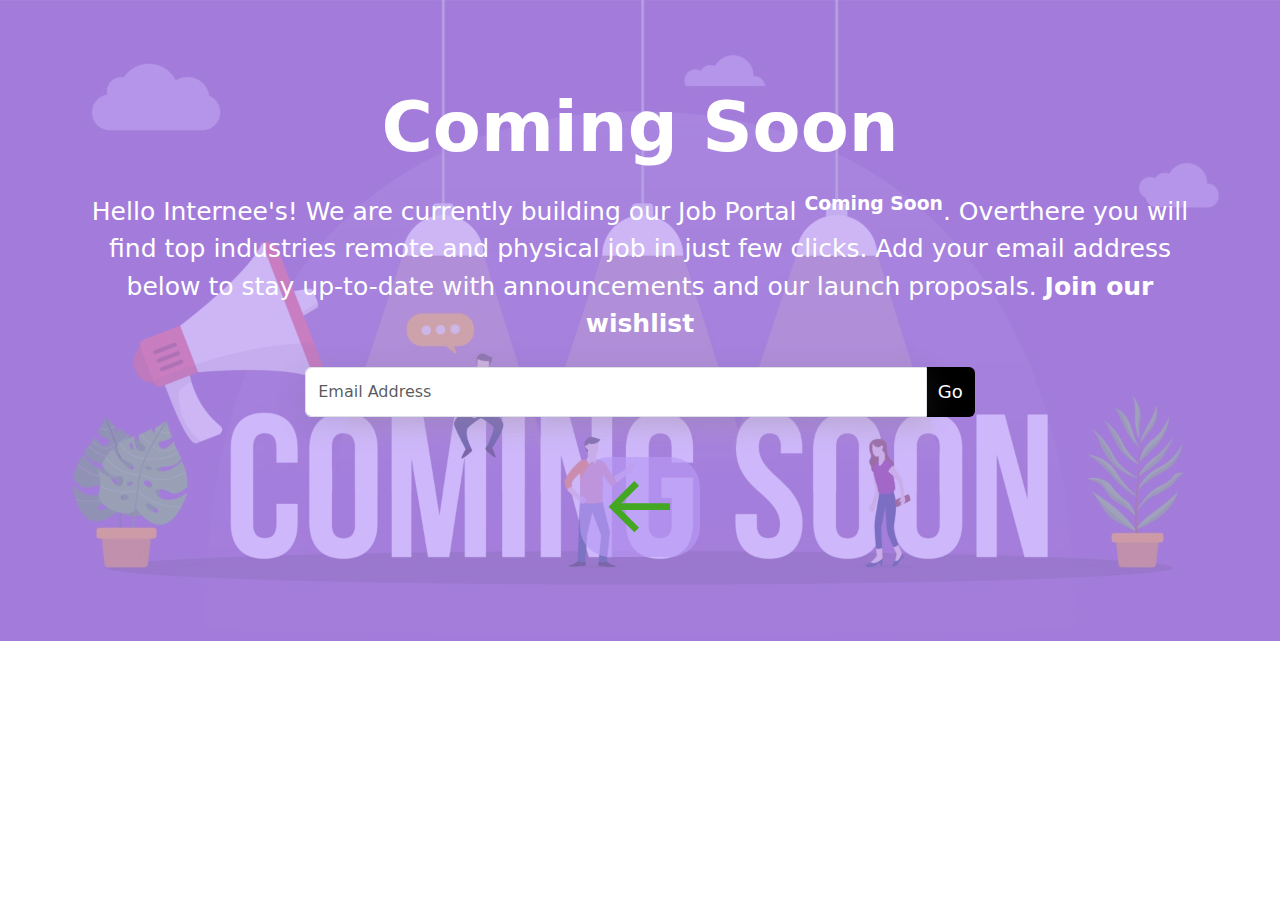
<file: coming.html>
<!DOCTYPE html>
<html lang="en">

<head>
    <meta charset="UTF-8">
    <meta name="viewport" content="width=device-width, initial-scale=1.0">
    <title>Internee.pk | Coming soon</title>

    <link rel="stylesheet" href="style.css">
    <link href='https://unpkg.com/boxicons@2.1.4/css/boxicons.min.css' rel='stylesheet'>
    <link href="https://cdn.jsdelivr.net/npm/bootstrap@5.1.3/dist/css/bootstrap.min.css" rel="stylesheet">
    <link rel="stylesheet"
        href="https://cdnjs.cloudflare.com/ajax/libs/OwlCarousel2/2.3.4/assets/owl.carousel.min.css" />

    <link rel="stylesheet"
        href="https://cdnjs.cloudflare.com/ajax/libs/OwlCarousel2/2.3.4/assets/owl.theme.default.min.css" />
    <link rel="icon" type="images/logo/logo.jpeg" href="./images/logo/logo.jpeg">
</head>

<body>
    <section class="Coming_section d-flex justifi-content-center align-items-center">
        <div style="background-color: #b28ff8bf;" class="section_overlay"></div>
        <div class="container">
            <div class="col-lg-12 col-12 text-center">
                <h1 style="font-size: 70px; font-weight: 700;" class="text-white">Coming Soon</h1>
                <div class="soon_texting my-4">
                    <p style="color: white; font-size: 25px; font-weight: 400;">
                        Hello Internee's! We are currently building our Job Portal <sup style="font-weight: 700;">Coming
                            Soon</sup>. Overthere you will find top industries remote and physical job in just few
                        clicks. Add your email address below to stay up-to-date with announcements and our launch
                        proposals. <strong style="font-weight: 700;">Join our wishlist</strong>

                    </p>
                    <div class="input-group mb-3 my-2">
                        <input type="email" class="form-control" placeholder="Email Address" aria-label="email">
                        <span class="input-group-text">Go</span>
                    </div>

                </div>
                <a href="./index.html" class="go_back">
                    <i class='bx bx-arrow-back'></i>
                </a>
            </div>
        </div>
        </div>



    </section>

    <script src="https://cdn.jsdelivr.net/npm/bootstrap@5.1.3/dist/js/bootstrap.bundle.min.js"></script>
    <script src="https://cdnjs.cloudflare.com/ajax/libs/jquery/3.6.3/jquery.min.js"></script>

    <script src="https://cdnjs.cloudflare.com/ajax/libs/OwlCarousel2/2.3.4/owl.carousel.min.js"></script>

    <script type="text/javascript" src="./app.js"></script>
</body>

</html>
</file>
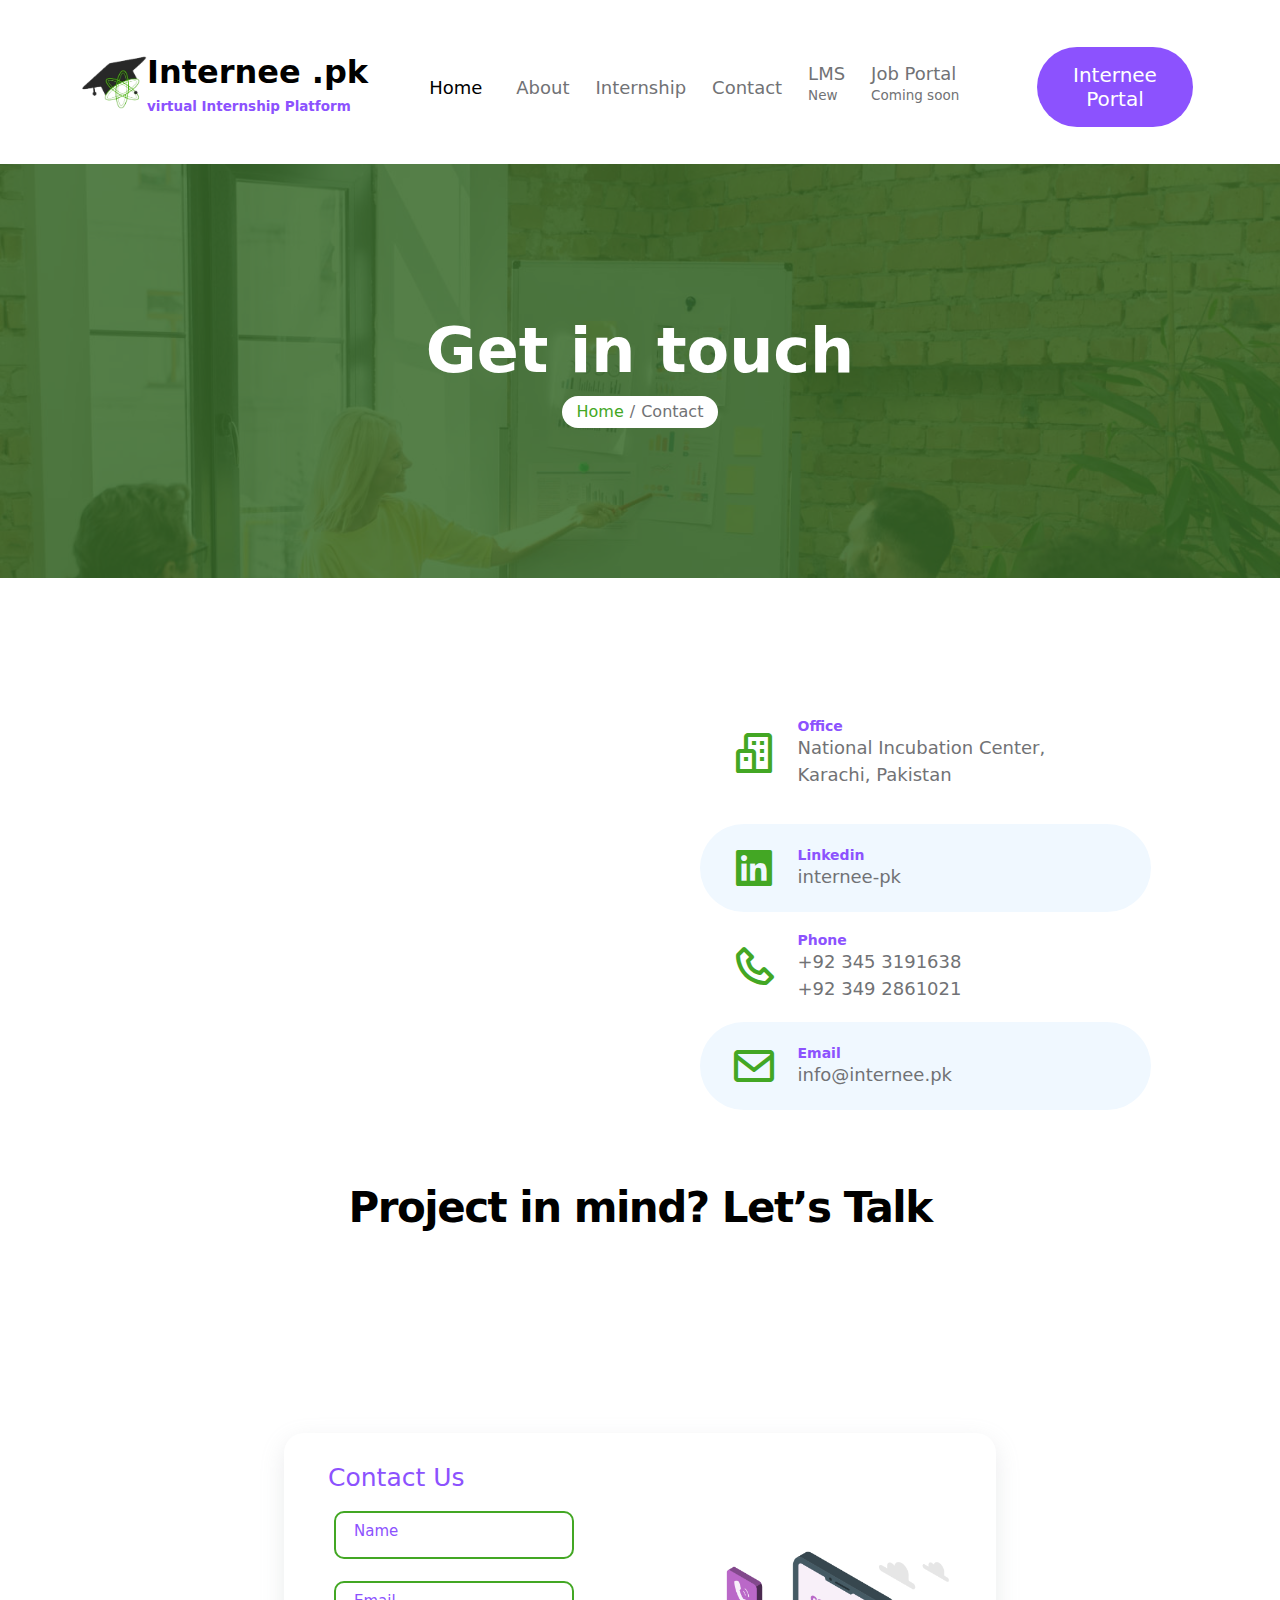
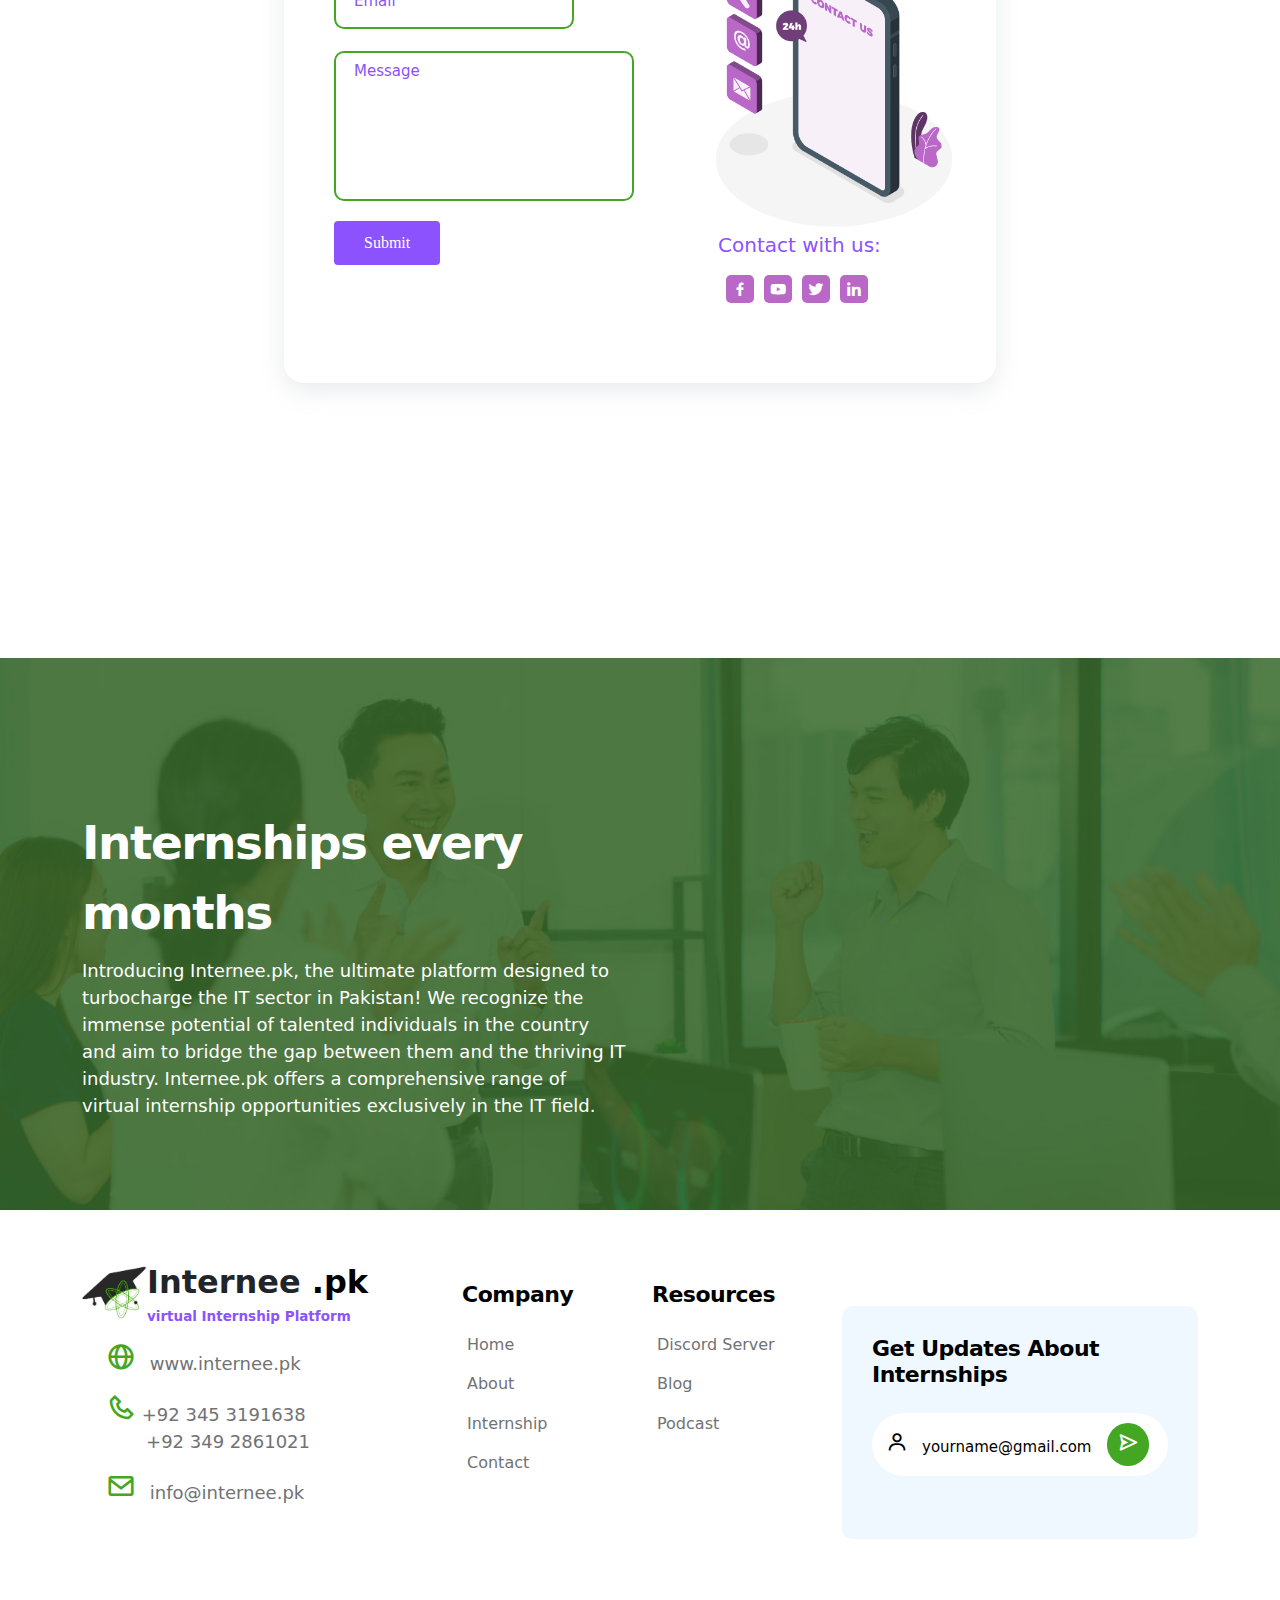
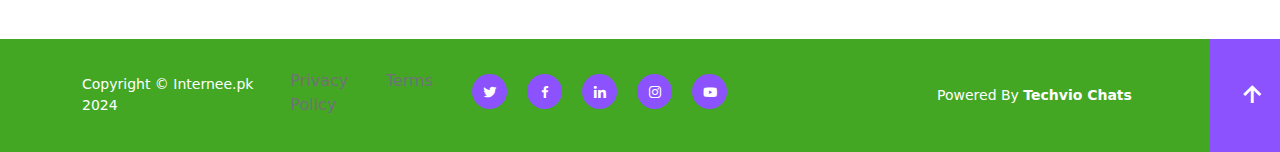
<file: contact.html>
<!DOCTYPE html>
<html lang="en">

<head>
    <meta charset="UTF-8">
    <meta name="viewport" content="width=device-width, initial-scale=1.0">
    <title>Internee.pk | Contact</title>

    <link rel="stylesheet" href="style.css">
    <link href='https://unpkg.com/boxicons@2.1.4/css/boxicons.min.css' rel='stylesheet'>
    <link href="https://cdn.jsdelivr.net/npm/bootstrap@5.1.3/dist/css/bootstrap.min.css" rel="stylesheet">
    <link rel="stylesheet"
        href="https://cdnjs.cloudflare.com/ajax/libs/OwlCarousel2/2.3.4/assets/owl.carousel.min.css" />

    <link rel="stylesheet"
        href="https://cdnjs.cloudflare.com/ajax/libs/OwlCarousel2/2.3.4/assets/owl.theme.default.min.css" />
    <link rel="icon" type="images/logo/logo.jpeg" href="./images/logo/logo.jpeg">
</head>

<body>
    <!-- Navbar -->
    <nav class="navbar navbar-expand-lg my-4 ">
        <div class="container">
            <a class="navbar-brand d-flex align-items-center" href="#">
                <img src="./images/logo/logo.jpeg" class="logo_img">
                <div class="d-flex flex-column">
                    <strong class="logo_text">
                        Internee
                        <span style="color: black;">.pk</span>
                    </strong>
                    <small class="logo_slogan">
                        virtual Internship Platform
                    </small>
                </div>
            </a>
            <button class="navbar-toggler" type="button" data-bs-toggle="collapse" data-bs-target="#navbarNav"
                aria-controls="navbarNav" aria-expanded="false" aria-label="Toggle navigation">
                <span class="navbar-toggler-icon"></span>
            </button>
            <div class="collapse navbar-collapse" id="navbarNav">
                <ul class="navbar-nav align-items-center ms-lg-4">
                    <li class="nav-item mx-2 ">
                        <a class="nav-link active" aria-current="page" href="./index.html">Home</a>
                    </li>
                    <li class="nav-item">
                        <a class="nav-link" href="./about.html">About</a>
                    </li>
                    <li class="nav-item">
                        <a class="nav-link" href="./internships.html">Internship</a>
                    </li>
                    <li class="nav-item">
                        <a class="nav-link" href="./contact.html">Contact</a>
                    </li>
                    <li class="nav-item">
                        <a class="nav-link" href="#">LMS
                            <sup>New</sup>
                        </a>
                    </li>
                    <li class="nav-item">
                        <a class="nav-link" href="./coming.html">Job Portal
                            <sup>Coming soon </sup>

                        </a>
                    </li>
                    <li class="nav-item">
                        <a class="nav-link custom_btn_nav btn ms-5 " href="#">Internee Portal
                        </a>
                    </li>
                </ul>
            </div>
        </div>
    </nav>

    <!-- Hero -->
    <main>
        <section class="About_section d-flex justifi-content-center align-items-center">
            <div style="background-color: #376828;" class="section_overlay"></div>
            <div class="container">
                <div class="row">
                    <div class="col-lg-12 col-12 text-center">
                        <h1 style="font-size: 62px; font-weight: 700;" class="text-white">Get in touch</h1>
                        <div class="about_texting">
                            <ol class="texting m-0 p-0 d-flex justify-content-center align-items-center">
                                <li class="text_item">
                                    <a class="home" href="./index.html">Home</a>
                                </li>
                                <li style="color: #717275;" class="text_item">
                                    /
                                </li>
                                <li style="color: #717275;" class="text_item">
                                    Contact
                                </li>
                            </ol>
                        </div>
                    </div>
                </div>
            </div>

        </section>
    </main>

    <!-- Contact -->
    <section class="contact">
        <div class="container">
            <div class="row justify-content-center">
                <div class="col-lg-6 col-12 mb-lg-5 mb-3">
                    <iframe class="google-map"
                        src="https://www.google.com/maps/embed?pb=!1m14!1m12!1m3!1d14468.480271972865!2d66.9630595!3d24.962029249999997!2m3!1f0!2f0!3f0!3m2!1i1024!2i768!4f13.1!5e0!3m2!1sen!2s!4v1684627801858!5m2!1sen!2s"
                        width="100%" height="450" style="border:0;" allowfullscreen="" loading="lazy"
                        referrerpolicy="no-referrer-when-downgrade"></iframe>
                </div>
                <div class="col-lg-5 col-12 mb-3 mx-auto">
                    <div class="contact_info_head">
                        <div class="contact_info d-flex align-items-center mb-3">
                            <i class=' icon bx bx-buildings'></i>
                            <p class="mb-0">
                                <span class="contact_title">
                                    Office
                                </span>
                                National Incubation Center, Karachi, Pakistan
                            </p>
                        </div>
                        <div class="contact_info d-flex align-items-center">
                            <i class=' icon bx bxl-linkedin-square'></i>
                            <p class="mb-0">
                                <span class="contact_title">
                                    Linkedin
                                </span>
                                <a href="#" class="linkedin_link">internee-pk</a>
                            </p>

                        </div>
                        <div class="contact_info d-flex align-items-center">
                            <i class=' icon bx bx-phone'></i>
                            <p class="mb-0">
                                <span class="contact_title">
                                    Phone
                                </span>
                                <a href="#" class="linkedin_link">
                                    +92 345 3191638
                                    <br>
                                    +92 349 2861021
                                </a>
                            </p>

                        </div>
                        <div class="contact_info d-flex align-items-center">
                            <i class=' icon bx bx-envelope'></i>
                            <p class="mb-0">
                                <span class="contact_title">
                                    Email
                                </span>
                                <a href="#" class="linkedin_link">
                                    info@internee.pk
                                </a>
                            </p>

                        </div>



                    </div>
                </div>
                <div class="col-lg-8 col-12 mx-auto">
                    <h2 style="font-size: 42px; color: black; font-weight: 700;" class="text-center mb-4">Project in
                        mind? Let’s Talk</h2>
                    <div class="container">
                        <div class="row">
                            <div class="container_form">
                                <div class="main">
                                    <div class="submit_form">
                                        <h3 class="third_heading text mx-4">Contact Us</h3>
                                        <form action="" id="form">
                                            <div class="input_box">
                                                <input type="text" name="" id="name" class="input" required>
                                                <label for="">Name</label>
                                            </div>
                                            <div class="input_box">
                                                <input type="email" name="" id="email" class="input" required>
                                                <label for="">Email</label>

                                            </div>

                                            <div class="input_box">
                                                <textarea name="" class="input" id="message" cols="30" rows="10"
                                                    required></textarea>
                                                <label for="">Message</label>
                                            </div>
                                            <input type="submit" class="btn_submit" value="Submit">
                                        </form>
                                    </div>

                                    <div class="contact">

                                        <img class="image" src="./images/contact/pic.png" alt="">
                                        <div class="social_links">
                                            <h4 class="sec_heading mx-4">Contact with us:</h4>
                                            <ul class="social_media">
                                                <li><a href="#"><i class='bx bxl-facebook'></i></a></li>
                                                <li><a href="#"></a><i class='bx bxl-youtube'></i></li>
                                                <li><a href="#"></a><i class='bx bxl-twitter'></i></li>
                                                <li><a href="#"></a><i class='bx bxl-linkedin'></i></li>
                                            </ul>
                                        </div>
                                    </div>
                                </div>
                            </div>
                        </div>
                    </div>

                </div>
            </div>
        </div>
    </section>

    <section class="intern_every d-flex justifi-content-center align-items-center">
        <div style="background-color: #376828;" class="section_overlay"></div>
        <div class="container">
            <div class="row">
                <div class="col-lg-6 col-10">
                    <h2 style="font-size: 47px; font-weight: 600; line-height: 1.5;" class="text-white mb-2">
                        Internships every months
                    </h2>
                    <p style="font-size: 18px; font-weight: 400;" class="text-white">
                        Introducing Internee.pk, the ultimate platform designed to turbocharge the IT sector in
                        Pakistan! We recognize the immense potential of talented individuals in the country and aim
                        to bridge the gap between them and the thriving IT industry. Internee.pk offers a
                        comprehensive range of virtual internship opportunities exclusively in the IT field.
                    </p>
                </div>
            </div>
        </div>

    </section>



    <!-- Footer -->
    <footer class="footer mt-5">
        <div class="container">
            <div class="row">
                <div class="col-lg-4 col-md-6 col-12 mb-3">
                    <a class="navbar-brand d-flex align-items-center" href="#">
                        <img src="./images/logo/logo.jpeg" class="logo_img">
                        <div class="d-flex flex-column">
                            <strong class="logo_text">
                                Internee
                                <span style="color: black;">.pk</span>
                            </strong>
                            <small class="logo_slogan">
                                virtual Internship Platform
                            </small>
                        </div>
                    </a>
                    <p class="mb-2 mx-4 my-3">
                        <i style="font-size: 30px; color: #43a724;" class=' bx bx-globe'></i>
                        <a style="color: #717275;" href="#" class="site
                        -link mx-2">www.internee.pk</a>
                    </p>
                    <p class="mb-2 mx-4 my-3 ">
                        <i style="font-size: 30px; color: #43a724;" class='bx bx-phone'></i>
                        <a style="color: #717275;" href="#" class="site_link">+92 345 3191638</a> <br>
                        &nbsp; &nbsp; &nbsp; &nbsp;+92 349 2861021
                    </p>
                    <p class="mx-4 my-3">
                        <i style="font-size: 30px; color: #43a724;" class='bx bx-envelope'></i>
                        <a style="color: #717275;" href="#" class="site_link mx-2">info@internee.pk</a>
                    </p>

                </div>
                <div class="col-lg-2 col-md-3 col-6 ms-lg-auto">
                    <h6 class="site_title my-4 ">Company</h6>
                    <ul class="footer_menu">
                        <li class="footer_menu_item">
                            <a href="#" class="menu_link">Home</a>
                        </li>
                        <li class="footer_menu_item">
                            <a href="#" class="menu_link">About</a>
                        </li>
                        <li class="footer_menu_item">
                            <a href="#" class="menu_link">Internship</a>
                        </li>
                        <li class="footer_menu_item">
                            <a href="#" class="menu_link">Contact</a>
                        </li>
                    </ul>
                </div>
                <div class="col-lg-2 col-md-3 col-6">
                    <h6 class="site_title my-4">Resources</h6>
                    <ul class="footer_menu">
                        <li class="footer_menu_item">
                            <a href="#" class="menu_link">Discord Server</a>
                        </li>
                        <li class="footer_menu_item">
                            <a href="#" class="menu_link">Blog</a>
                        </li>
                        <li class="footer_menu_item">
                            <a href="#" class="menu_link">Podcast</a>
                        </li>

                    </ul>
                </div>
                <div class="col-lg-4 col-md-8 col-12 mt-3 mt-lg-0">
                    <h6 class="site_title my-5"></h6>
                    <form action="" class="custom_form">
                        <h6 class="site_title mb-4">Get Updates About Internships</h6>
                        <div class="input_grp d-flex align-items-center">
                            <span class="input_grp_text">
                                <i class=' input_icon mx-1 bx bx-user'></i>
                            </span>
                            <input type="text" name="newsletter-name" class="form_control"
                                placeholder="yourname@gmail.com" required>
                            <button type="submit" class="form_control_btn"><i
                                    class=' input_icon bx bx-send'></i></button>
                        </div>
                        <br>
                    </form>
                </div>
            </div>
        </div>

        <!-- Last footer -->
        <div class="last_footer">
            <div class="container">
                <div class="row">
                    <div class="col-lg-4 col-12 d-flex align-items-center">
                        <p class="copyright_text">Copyright &#169; Internee.pk 2024</p>
                        <ul class="footer_menu d-flex">
                            <li class="footer_menu_item">
                                <a href="#" class="menu_link">Privacy Policy</a>
                            </li>
                            <li class="footer_menu_item">
                                <a href="#" class="menu_link">Terms</a>
                            </li>
                        </ul>
                    </div>
                    <div class="col-lg-5 col-12 mt-2 mt-lg-0">
                        <ul class="social_icon">
                            <li class="social_icon_item">
                                <a href="#" class="social_link"><i class='bx bxl-twitter'></i></a>
                            </li>
                            <li class="social_icon_item">
                                <a href="#" class="social_link"><i class='bx bxl-facebook'></i></a>
                            </li>
                            <li class="social_icon_item">
                                <a href="#" class="social_link"><i class='bx bxl-linkedin'></i></i></a>
                            </li>
                            <li class="social_icon_item">
                                <a href="#" class="social_link"><i class='bx bxl-instagram'></i></a>
                            </li>
                            <li class="social_icon_item">
                                <a href="#" class="social_link"><i class='bx bxl-youtube'></i></a>
                            </li>
                        </ul>
                    </div>
                    <div class="col-lg-3 col-12 mt-2 mt-lg-0 d-flex align-items-center">
                        <p style="color: white; margin-bottom: 0; font-size: 14px;">
                            Powered By
                            <a href="#" class="sponsored_link">Techvio Chats</a>
                        </p>
                    </div>
                    <a href="#" class="top_arrow smoothscroll d-flex align-items-center justifi-content-center">
                        <i class='bx bx-up-arrow-alt'></i>
                    </a>
                </div>
            </div>
        </div>
    </footer>


    <script src="https://cdn.jsdelivr.net/npm/bootstrap@5.1.3/dist/js/bootstrap.bundle.min.js"></script>
    <script src="https://cdnjs.cloudflare.com/ajax/libs/jquery/3.6.3/jquery.min.js"></script>

    <script src="https://cdnjs.cloudflare.com/ajax/libs/OwlCarousel2/2.3.4/owl.carousel.min.js"></script>

    <script type="text/javascript" src="./app.js"></script>
</body>

</html>
</file>
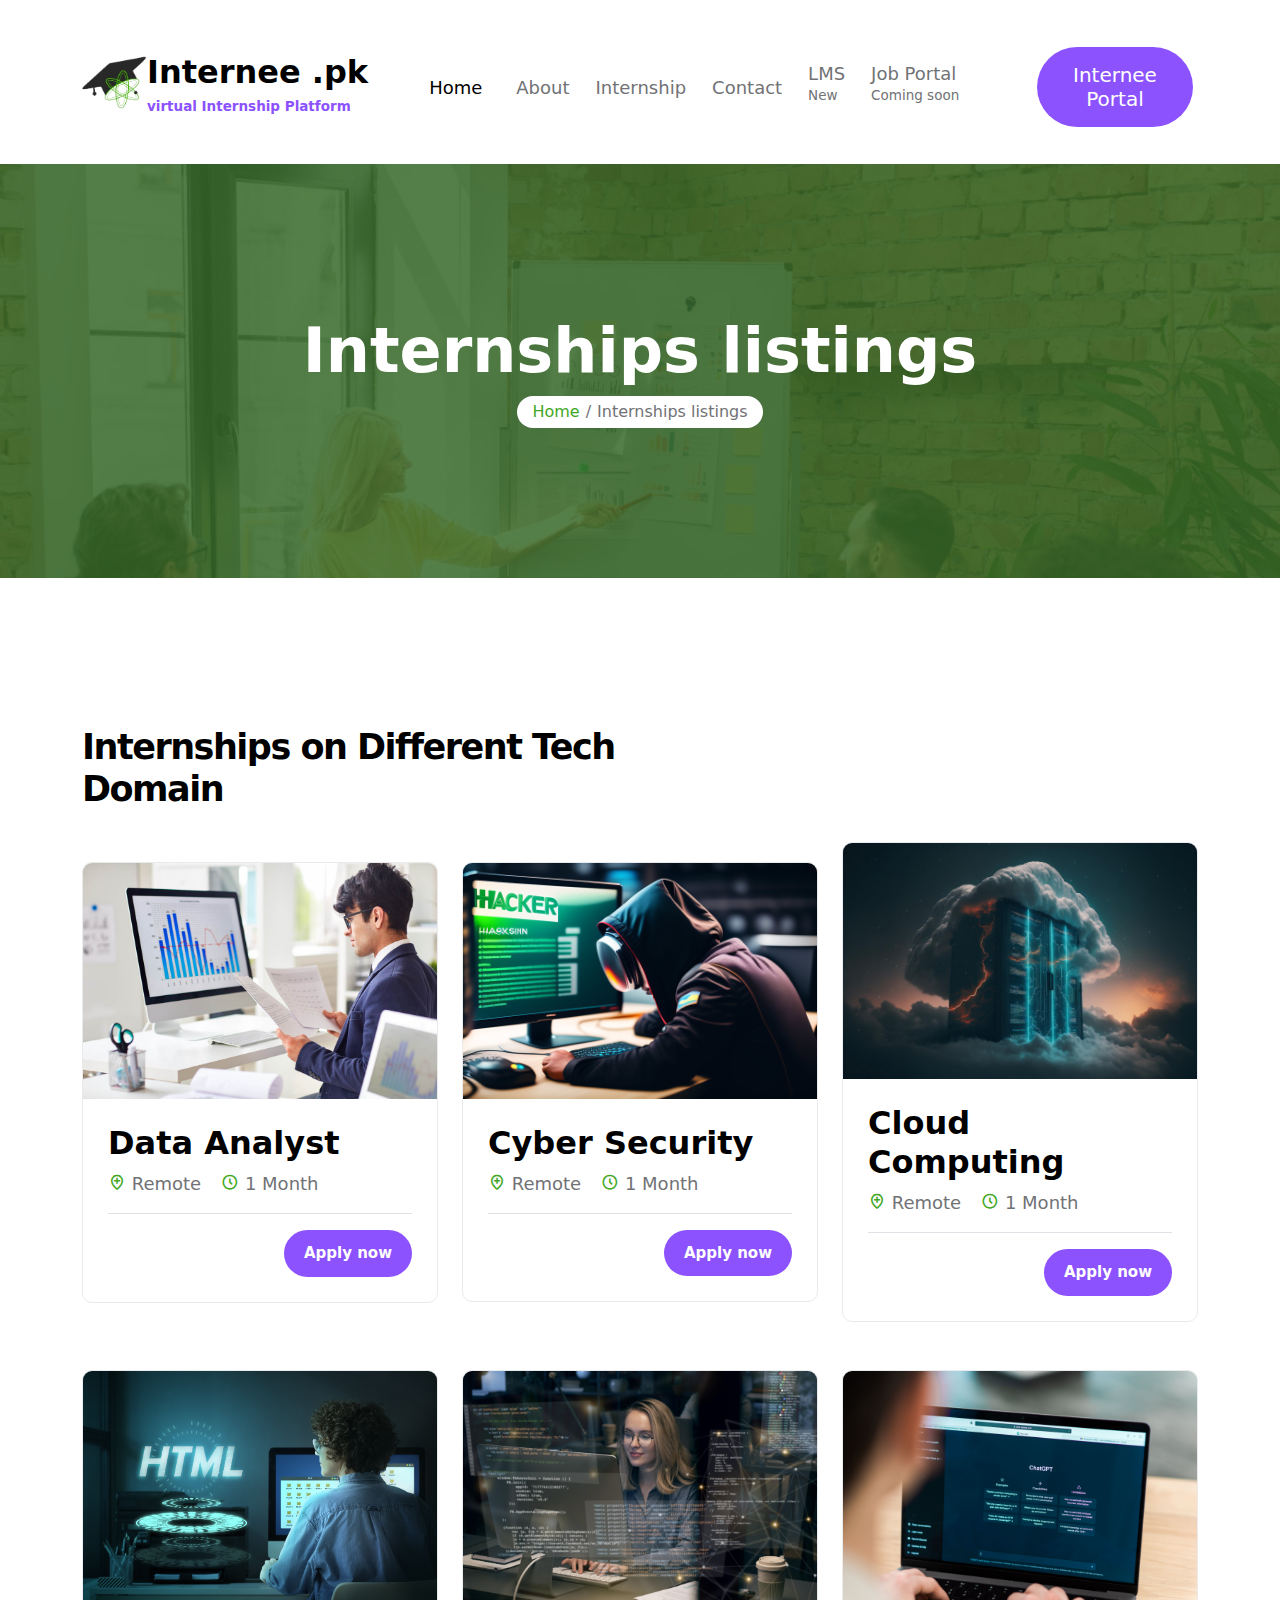
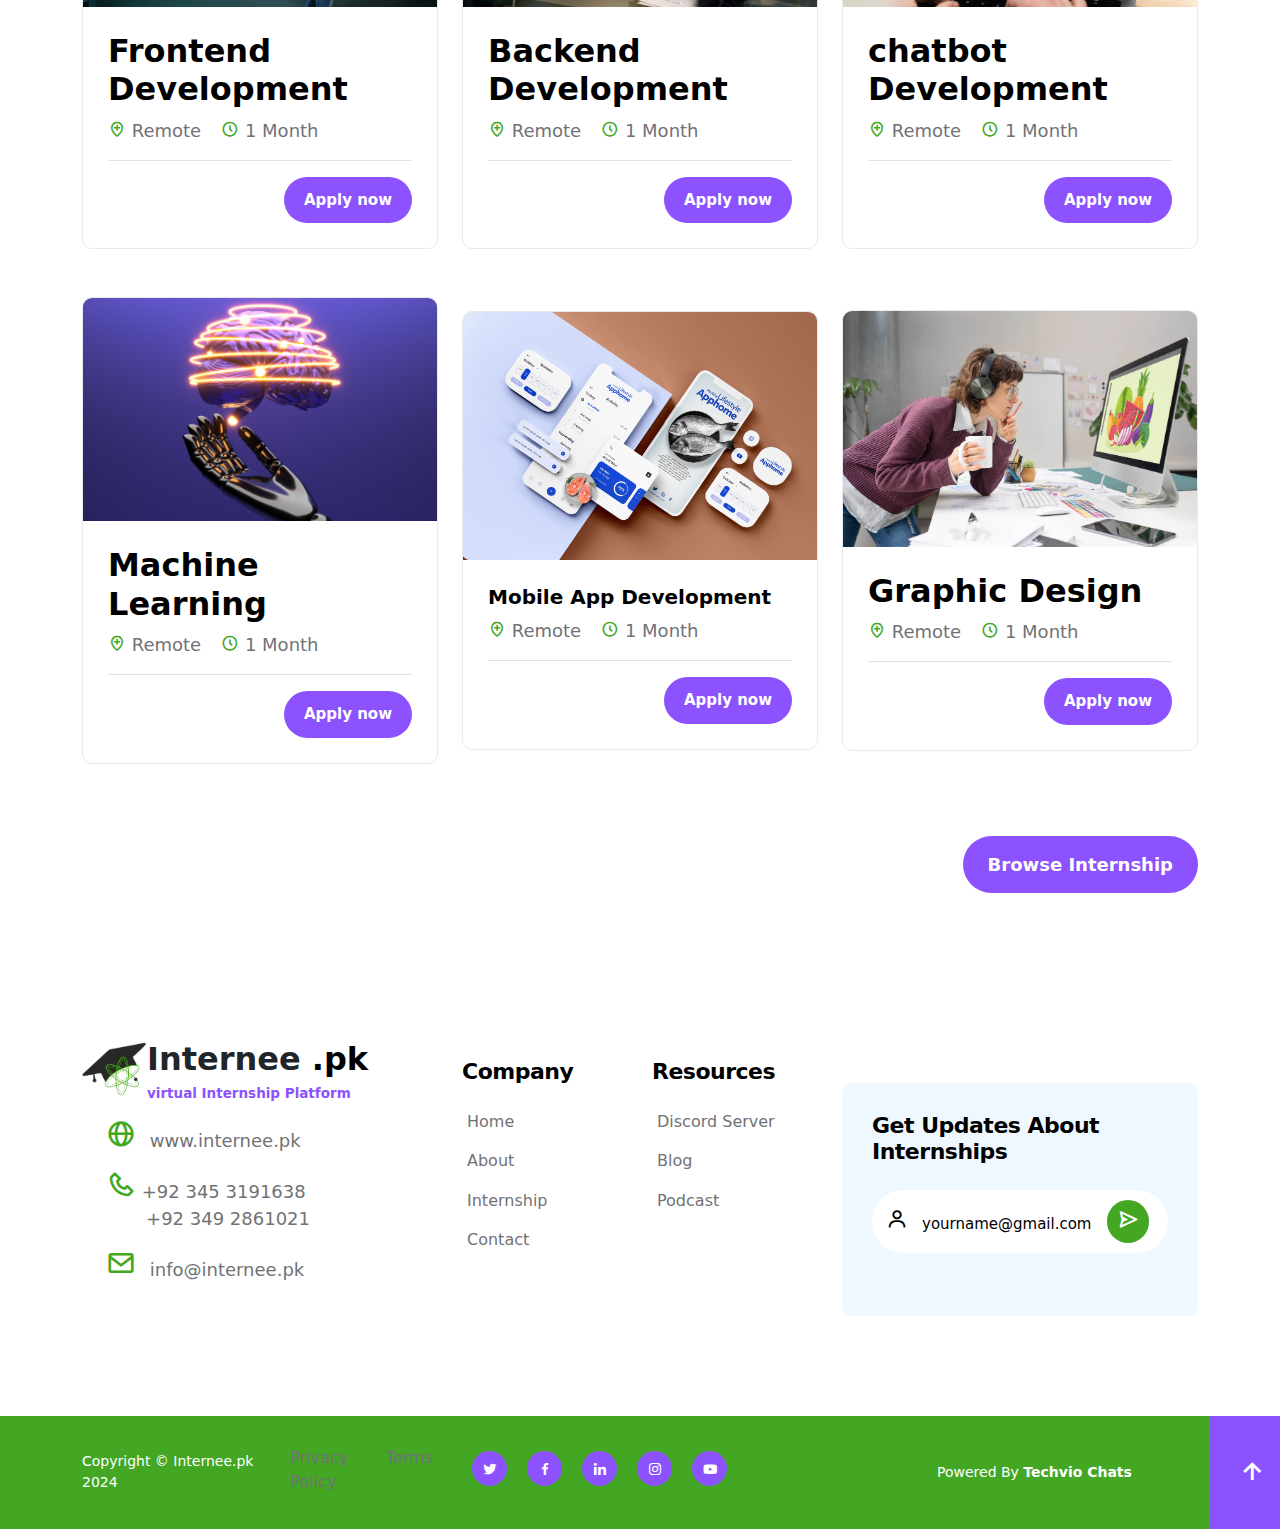
<file: internships.html>
<!DOCTYPE html>
<html lang="en">

<head>
    <meta charset="UTF-8">
    <meta name="viewport" content="width=device-width, initial-scale=1.0">
    <title>Internee.pk | Job Listing</title>

    <link rel="stylesheet" href="style.css">
    <link href='https://unpkg.com/boxicons@2.1.4/css/boxicons.min.css' rel='stylesheet'>
    <link href="https://cdn.jsdelivr.net/npm/bootstrap@5.1.3/dist/css/bootstrap.min.css" rel="stylesheet">
    <link rel="stylesheet"
        href="https://cdnjs.cloudflare.com/ajax/libs/OwlCarousel2/2.3.4/assets/owl.carousel.min.css" />

    <link rel="stylesheet"
        href="https://cdnjs.cloudflare.com/ajax/libs/OwlCarousel2/2.3.4/assets/owl.theme.default.min.css" />
    <link rel="icon" type="images/logo/logo.jpeg" href="./images/logo/logo.jpeg">
</head>

<body>
    <!-- Navbar -->
    <nav class="navbar navbar-expand-lg my-4">
        <div class="container">
            <a class="navbar-brand d-flex align-items-center" href="#">
                <img src="./images/logo/logo.jpeg" class="logo_img">
                <div class="d-flex flex-column">
                    <strong class="logo_text">
                        Internee
                        <span style="color: black;">.pk</span>
                    </strong>
                    <small class="logo_slogan">
                        virtual Internship Platform
                    </small>
                </div>
            </a>
            <button class="navbar-toggler" type="button" data-bs-toggle="collapse" data-bs-target="#navbarNav"
                aria-controls="navbarNav" aria-expanded="false" aria-label="Toggle navigation">
                <span style="border: none;" class="navbar-toggler-icon"></span>
            </button>
            <div class="collapse navbar-collapse" id="navbarNav">
                <ul class="navbar-nav align-items-center ms-lg-4">
                    <li class="nav-item mx-2 ">
                        <a class="nav-link active" aria-current="page" href="./index.html">Home</a>
                    </li>
                    <li class="nav-item">
                        <a class="nav-link" href="./about.html">About</a>
                    </li>
                    <li class="nav-item">
                        <a class="nav-link" href="./internships.html">Internship</a>
                    </li>
                    <li class="nav-item">
                        <a class="nav-link" href="./contact.html">Contact</a>
                    </li>
                    <li class="nav-item">
                        <a class="nav-link" href="#">LMS
                            <sup>New</sup>
                        </a>
                    </li>
                    <li class="nav-item">
                        <a class="nav-link" href="#">Job Portal
                            <sup>Coming soon </sup>

                        </a>
                    </li>
                    <li class="nav-item">
                        <a class="nav-link custom_btn_nav btn ms-5 " href="#">Internee Portal
                        </a>
                    </li>
                </ul>
            </div>
        </div>
    </nav>

    <!-- Hero -->
    <main>
        <section class="About_section d-flex justifi-content-center align-items-center">
            <div style="background-color: #376828;" class="section_overlay"></div>
            <div class="container">
                <div class="row">
                    <div class="col-lg-12 col-12 text-center">
                        <h1 style="font-size: 62px; font-weight: 700;" class="text-white">Internships listings</h1>
                        <div class="about_texting">
                            <ol class="texting m-0 p-0 d-flex justify-content-center align-items-center">
                                <li class="text_item">
                                    <a class="home" href="./index.html">Home</a>
                                </li>
                                <li style="color: #717275;" class="text_item">
                                    /
                                </li>
                                <li style="color: #717275;" class="text_item">
                                    Internships listings
                                </li>
                            </ol>
                        </div>
                    </div>
                </div>
            </div>

        </section>

        <!-- Job -->

        <section class="job section_MP mt-5">
            <div class="container">
                <div class="row align-items-center">
                    <div class="col-lg-6 col-12 mb-4">
                        <h2 style="font-size: 35px; color: black; font-weight: 600;">Internships on Different Tech
                            Domain</h2>

                    </div>
                    <div class="clearfix"></div>

                    <div class="col-lg-4 col-md-6 col-12">
                        <div class="jo_card job_card_box">
                            <div class="job_image">
                                <a href="#">
                                    <img height="130" src="./images/job/analysis.jpg" alt=""
                                        class="pic_image img-fluid">
                                </a>
                            </div>
                            <div class="job_body">
                                <h4 style="font-size: 32px; color: black; font-weight: 600;" class="job_title">
                                    <a href="#" style="color: black;" class="job_link">Data Analyst</a>
                                </h4>
                                <div class="d-flex align-items-center">
                                    <p style="font-size: 18px;" class="job_location">
                                        <i class='bx bx-location-plus custom_icon'></i>
                                        Remote
                                    </p>
                                    <p style="font-size: 18px;" class="job_date">
                                        <i class='bx bx-time-five custom_icon'></i>
                                        1 Month
                                    </p>

                                </div>
                                <div class="d-flex align-items-center border-top pt-3">
                                    <a href="#" class="custom-btn ms-auto">Apply now</a>
                                </div>

                            </div>

                        </div>
                    </div>
                    <div class="col-lg-4 col-md-6 col-12">
                        <div class="jo_card job_card_box">
                            <div class="job_image">
                                <a href="#">
                                    <img height="130" src="./images/job/hack.jpeg" alt="" class="pic_image img-fluid">
                                </a>
                            </div>
                            <div class="job_body">
                                <h4 style="font-size: 32px; color: black; font-weight: 600;" class="job_title">
                                    <a href="#" style="color: black;" class="job_link">Cyber Security</a>
                                </h4>
                                <div class="d-flex align-items-center">
                                    <p style="font-size: 18px;" class="job_location">
                                        <i class='bx bx-location-plus custom_icon'></i>
                                        Remote
                                    </p>
                                    <p style="font-size: 18px;" class="job_date">
                                        <i class='bx bx-time-five custom_icon'></i>
                                        1 Month
                                    </p>

                                </div>
                                <div class="d-flex align-items-center border-top pt-3">
                                    <a href="#" class="custom-btn ms-auto">Apply now</a>
                                </div>

                            </div>

                        </div>
                    </div>
                    <div class="col-lg-4 col-md-6 col-12">
                        <div class="jo_card job_card_box">
                            <div class="job_image">
                                <a href="#">
                                    <img height="130" src="./images/job/cloud.jpg" alt="" class="pic_image img-fluid">
                                </a>
                            </div>
                            <div class="job_body">
                                <h4 style="font-size: 32px; color: black; font-weight: 600;" class="job_title">
                                    <a href="#" style="color: black;" class="job_link">Cloud Computing</a>
                                </h4>
                                <div class="d-flex align-items-center">
                                    <p style="font-size: 18px;" class="job_location">
                                        <i class='bx bx-location-plus custom_icon'></i>
                                        Remote
                                    </p>
                                    <p style="font-size: 18px;" class="job_date">
                                        <i class='bx bx-time-five custom_icon'></i>
                                        1 Month
                                    </p>

                                </div>
                                <div class="d-flex align-items-center border-top pt-3">
                                    <a href="#" class="custom-btn ms-auto">Apply now</a>
                                </div>

                            </div>

                        </div>
                    </div>
                    <div class="col-lg-4 col-md-6 col-12">
                        <div class="jo_card job_card_box">
                            <div class="job_image">
                                <a href="#">
                                    <img height="130" src="./images/job/FrontEnd.jpeg" alt=""
                                        class="pic_image img-fluid">
                                </a>
                            </div>
                            <div class="job_body">
                                <h4 style="font-size: 32px; color: black; font-weight: 600;" class="job_title">
                                    <a href="#" style="color: black;" class="job_link">Frontend Development</a>
                                </h4>
                                <div class="d-flex align-items-center">
                                    <p style="font-size: 18px;" class="job_location">
                                        <i class='bx bx-location-plus custom_icon'></i>
                                        Remote
                                    </p>
                                    <p style="font-size: 18px;" class="job_date">
                                        <i class='bx bx-time-five custom_icon'></i>
                                        1 Month
                                    </p>

                                </div>
                                <div class="d-flex align-items-center border-top pt-3">
                                    <a href="#" class="custom-btn ms-auto">Apply now</a>
                                </div>

                            </div>

                        </div>
                    </div>
                    <div class="col-lg-4 col-md-6 col-12">
                        <div class="jo_card job_card_box">
                            <div class="job_image">
                                <a href="#">
                                    <img height="130" src="./images/job/BackendDevelopment.jpeg" alt=""
                                        class="pic_image img-fluid">
                                </a>
                            </div>
                            <div class="job_body">
                                <h4 style="font-size: 32px; color: black; font-weight: 600;" class="job_title">
                                    <a href="#" style="color: black;" class="job_link">Backend Development</a>
                                </h4>
                                <div class="d-flex align-items-center">
                                    <p style="font-size: 18px;" class="job_location">
                                        <i class='bx bx-location-plus custom_icon'></i>
                                        Remote
                                    </p>
                                    <p style="font-size: 18px;" class="job_date">
                                        <i class='bx bx-time-five custom_icon'></i>
                                        1 Month
                                    </p>

                                </div>
                                <div class="d-flex align-items-center border-top pt-3">
                                    <a href="#" class="custom-btn ms-auto">Apply now</a>
                                </div>

                            </div>

                        </div>
                    </div>
                    <div class="col-lg-4 col-md-6 col-12">
                        <div class="jo_card job_card_box">
                            <div class="job_image">
                                <a href="#">
                                    <img height="130" src="./images/job/chatbotDevelopment.jpeg" alt=""
                                        class="pic_image img-fluid">
                                </a>
                            </div>
                            <div class="job_body">
                                <h4 style="font-size: 32px; color: black; font-weight: 600;" class="job_title">
                                    <a href="#" style="color: black;" class="job_link">chatbot Development</a>
                                </h4>
                                <div class="d-flex align-items-center">
                                    <p style="font-size: 18px;" class="job_location">
                                        <i class='bx bx-location-plus custom_icon'></i>
                                        Remote
                                    </p>
                                    <p style="font-size: 18px;" class="job_date">
                                        <i class='bx bx-time-five custom_icon'></i>
                                        1 Month
                                    </p>

                                </div>
                                <div class="d-flex align-items-center border-top pt-3">
                                    <a href="#" class="custom-btn ms-auto">Apply now</a>
                                </div>

                            </div>

                        </div>
                    </div>
                    <div class="col-lg-4 col-md-6 col-12">
                        <div class="jo_card job_card_box">
                            <div class="job_image">
                                <a href="#">
                                    <img height="130" src="./images/job/Machine Learning.jpeg" alt=""
                                        class="pic_image img-fluid">
                                </a>
                            </div>
                            <div class="job_body">
                                <h4 style="font-size: 32px; color: black; font-weight: 600;" class="job_title">
                                    <a href="#" style="color: black;" class="job_link">Machine Learning</a>
                                </h4>
                                <div class="d-flex align-items-center">
                                    <p style="font-size: 18px;" class="job_location">
                                        <i class='bx bx-location-plus custom_icon'></i>
                                        Remote
                                    </p>
                                    <p style="font-size: 18px;" class="job_date">
                                        <i class='bx bx-time-five custom_icon'></i>
                                        1 Month
                                    </p>

                                </div>
                                <div class="d-flex align-items-center border-top pt-3">
                                    <a href="#" class="custom-btn ms-auto">Apply now</a>
                                </div>

                            </div>

                        </div>
                    </div>
                    <div class="col-lg-4 col-md-6 col-12">
                        <div class="jo_card job_card_box">
                            <div class="job_image">
                                <a href="#">
                                    <img height="130" src="./images/job/Mobile App Developer.jpeg" alt=""
                                        class="pic_image img-fluid">
                                </a>
                            </div>
                            <div class="job_body">
                                <h4 style="font-size: 20px; color: black; font-weight: 700;" class="job_title">
                                    <a href="#" style="color: black;" class="job_link">Mobile App Development</a>
                                </h4>
                                <div class="d-flex align-items-center">
                                    <p style="font-size: 18px;" class="job_location">
                                        <i class='bx bx-location-plus custom_icon'></i>
                                        Remote
                                    </p>
                                    <p style="font-size: 18px;" class="job_date">
                                        <i class='bx bx-time-five custom_icon'></i>
                                        1 Month
                                    </p>

                                </div>
                                <div class="d-flex align-items-center border-top pt-3">
                                    <a href="#" class="custom-btn ms-auto">Apply now</a>
                                </div>

                            </div>

                        </div>
                    </div>
                    <div class="col-lg-4 col-md-6 col-12">
                        <div class="jo_card job_card_box">
                            <div class="job_image">
                                <a href="#">
                                    <img height="130" src="./images/job/logo-designer-working-computer-desktop.jpg"
                                        alt="" class="pic_image img-fluid">
                                </a>
                            </div>
                            <div class="job_body">
                                <h4 style="font-size: 32px; color: black; font-weight: 600;" class="job_title">
                                    <a href="#" style="color: black;" class="job_link">Graphic Design</a>
                                </h4>
                                <div class="d-flex align-items-center">
                                    <p style="font-size: 18px;" class="job_location">
                                        <i class='bx bx-location-plus custom_icon'></i>
                                        Remote
                                    </p>
                                    <p style="font-size: 18px;" class="job_date">
                                        <i class='bx bx-time-five custom_icon'></i>
                                        1 Month
                                    </p>

                                </div>
                                <div class="d-flex align-items-center border-top pt-3">
                                    <a href="#" class="custom-btn ms-auto">Apply now</a>
                                </div>

                            </div>

                        </div>
                    </div>
                    <div class="col-lg-4 col-12 recent_job_btn d-flex ms-auto my-4">
                        <a href="#" class="custom_btn ms-lg-auto">Browse Internship</a>
                    </div>
                </div>

            </div>
        </section>



    </main>


    <!-- Footer -->
    <footer class="footer mt-5">
        <div class="container">
            <div class="row">
                <div class="col-lg-4 col-md-6 col-12 mb-3">
                    <a class="navbar-brand d-flex align-items-center" href="#">
                        <img src="./images/logo/logo.jpeg" class="logo_img">
                        <div class="d-flex flex-column">
                            <strong class="logo_text">
                                Internee
                                <span style="color: black;">.pk</span>
                            </strong>
                            <small class="logo_slogan">
                                virtual Internship Platform
                            </small>
                        </div>
                    </a>
                    <p class="mb-2 mx-4 my-3">
                        <i style="font-size: 30px; color: #43a724;" class=' bx bx-globe'></i>
                        <a style="color: #717275;" href="#" class="site
                        -link mx-2">www.internee.pk</a>
                    </p>
                    <p class="mb-2 mx-4 my-3 ">
                        <i style="font-size: 30px; color: #43a724;" class='bx bx-phone'></i>
                        <a style="color: #717275;" href="#" class="site_link">+92 345 3191638</a> <br>
                        &nbsp; &nbsp; &nbsp; &nbsp;+92 349 2861021
                    </p>
                    <p class="mx-4 my-3">
                        <i style="font-size: 30px; color: #43a724;" class='bx bx-envelope'></i>
                        <a style="color: #717275;" href="#" class="site_link mx-2">info@internee.pk</a>
                    </p>

                </div>
                <div class="col-lg-2 col-md-3 col-6 ms-lg-auto">
                    <h6 class="site_title my-4 ">Company</h6>
                    <ul class="footer_menu">
                        <li class="footer_menu_item">
                            <a href="#" class="menu_link">Home</a>
                        </li>
                        <li class="footer_menu_item">
                            <a href="#" class="menu_link">About</a>
                        </li>
                        <li class="footer_menu_item">
                            <a href="#" class="menu_link">Internship</a>
                        </li>
                        <li class="footer_menu_item">
                            <a href="#" class="menu_link">Contact</a>
                        </li>
                    </ul>
                </div>
                <div class="col-lg-2 col-md-3 col-6">
                    <h6 class="site_title my-4">Resources</h6>
                    <ul class="footer_menu">
                        <li class="footer_menu_item">
                            <a href="#" class="menu_link">Discord Server</a>
                        </li>
                        <li class="footer_menu_item">
                            <a href="#" class="menu_link">Blog</a>
                        </li>
                        <li class="footer_menu_item">
                            <a href="#" class="menu_link">Podcast</a>
                        </li>

                    </ul>
                </div>
                <div class="col-lg-4 col-md-8 col-12 mt-3 mt-lg-0">
                    <h6 class="site_title my-5"></h6>
                    <form action="" class="custom_form">
                        <h6 class="site_title mb-4">Get Updates About Internships</h6>
                        <div class="input_grp d-flex align-items-center">
                            <span class="input_grp_text">
                                <i class=' input_icon mx-1 bx bx-user'></i>
                            </span>
                            <input type="text" name="newsletter-name" class="form_control"
                                placeholder="yourname@gmail.com" required>
                            <button type="submit" class="form_control_btn"><i
                                    class=' input_icon bx bx-send'></i></button>
                        </div>
                        <br>
                    </form>
                </div>
            </div>
        </div>

        <!-- Last footer -->
        <div class="last_footer">
            <div class="container">
                <div class="row">
                    <div class="col-lg-4 col-12 d-flex align-items-center">
                        <p class="copyright_text">Copyright &#169; Internee.pk 2024</p>
                        <ul class="footer_menu d-flex">
                            <li class="footer_menu_item">
                                <a href="#" class="menu_link">Privacy Policy</a>
                            </li>
                            <li class="footer_menu_item">
                                <a href="#" class="menu_link">Terms</a>
                            </li>
                        </ul>
                    </div>
                    <div class="col-lg-5 col-12 mt-2 mt-lg-0">
                        <ul class="social_icon">
                            <li class="social_icon_item">
                                <a href="#" class="social_link"><i class='bx bxl-twitter'></i></a>
                            </li>
                            <li class="social_icon_item">
                                <a href="#" class="social_link"><i class='bx bxl-facebook'></i></a>
                            </li>
                            <li class="social_icon_item">
                                <a href="#" class="social_link"><i class='bx bxl-linkedin'></i></i></a>
                            </li>
                            <li class="social_icon_item">
                                <a href="#" class="social_link"><i class='bx bxl-instagram'></i></a>
                            </li>
                            <li class="social_icon_item">
                                <a href="#" class="social_link"><i class='bx bxl-youtube'></i></a>
                            </li>
                        </ul>
                    </div>
                    <div class="col-lg-3 col-12 mt-2 mt-lg-0 d-flex align-items-center">
                        <p style="color: white; margin-bottom: 0; font-size: 14px;">
                            Powered By
                            <a href="#" class="sponsored_link">Techvio Chats</a>
                        </p>
                    </div>
                    <a href="#" class="top_arrow smoothscroll d-flex align-items-center justifi-content-center">
                        <i class='bx bx-up-arrow-alt'></i>
                    </a>
                </div>
            </div>
        </div>
    </footer>


    <script src="https://cdn.jsdelivr.net/npm/bootstrap@5.1.3/dist/js/bootstrap.bundle.min.js"></script>
    <script src="https://cdnjs.cloudflare.com/ajax/libs/jquery/3.6.3/jquery.min.js"></script>

    <script src="https://cdnjs.cloudflare.com/ajax/libs/OwlCarousel2/2.3.4/owl.carousel.min.js"></script>

    <script type="text/javascript" src="./app.js"></script>
</body>

</html>
</file>
<file: style.css>
@import url('https://fonts.googleapis.com/css2?family=League+Spartan:wght@300;400;500;700&display=swap');

* {
    margin: 0;
    padding: 0;

}

:root {
    --white-color: #ffffff;
    --purple: #8c52fe;
    --green: #43a724;
    --black: #000000;
    --font-family: 'League Spartan', sans-serif;
    --custom-btn-bg-color: #8c52fe;
    --social-icon-link: #8c52fe;
    --p-color: #717275;
}

body {
    background-color: var(--white-color);
    font-family: var(--font-family);
}


ul li {
    color: var(--p-color);
    font-size: 18px;
    font-weight: 300;
}

a,
button {
    touch-action: manipulation;
    transition: all 0.3s;
}

a {
    text-decoration: none !important;
}

p {
    font-size: 18px;
    font-weight: 300;
    color: var(--p-color);
}

h2{
    font-size: 48px;
    letter-spacing: -1.5px;
}

/* Navbar */
.navber .container {
    display: flex;
    flex-wrap: inherit;
    justify-content: space-between;
    align-items: center;

}

.navbar-brand {
    color: var(--green);
}
.navbar-brand:hover {
    color: var(--green);
}

.logo_img {
    width: 65px;
}

.logo_text {
    font-size: 32px;
}

.logo_slogan {
    font-size: 13.5px;
    color: var(--purple);
    font-weight: 700;
}

.navbar-expand-lg .navbar-nav {
    width: 100%;
}

.nav-item {
    padding: 5px;
}

.navbar-nav .nav-link.active,
.navbar-nav .nav-link:hover {
    color: var(--custom-btn-bg-color);
}

a.nav-link {
    color: var(--p-color);
}

.nav-link.custom_btn_nav {
    background-color: var(--purple);
    color: var(--white-color);
    line-height: 1.2;
    border-radius: 100px;
    font-size: 20px;
    width: 156px;
    padding: 16px 30px;
    transition: all .5s ease-in;
}

.nav-link.custom_btn_nav:hover{
    color: var(--white-color);
    background-color: #a076f4;
    border: 4px solid #f0f8ff;
}

/* Hero */

.hero_section {
    background-image: url(./images/banner/hero.jpeg);
    background-repeat: no-repeat;
    background-size: cover;
    background-position: top;
    position: relative;
    padding-top: 150px;
    padding-bottom: 150px;
}

.hero_section .section_overlay {
    background-color: #43a724;
}

.section_overlay {
    opacity: 0.85;
    position: absolute;
    top: 0;
    left: 0;
    width: 100%;
    height: 100%;
}

.section_overlay+.container {
    position: relative;
}

.hero_title {
    font-size: 62px;
    font-weight: 700;
    line-height: normal;
    color: white;
}

.hero_section_text .custom_btn_hero {
    padding: 11px;
    border-radius: 100px;

}

.hero_section_text .custom_btn_hero:hover{
    background-color: var(--purple);
}

/* About */
.custom_border_radius {
    border-radius: 30px 0 0 30px;
}

.about_image {
    position: relative;
    overflow: hidden;
    height: 100%;
}

.about_img, .about_image {
    display: block;
    object-fit: cover;
    height: 100% !important;
   
}

.about_info {
    background: var(--green);
    border-radius: 30px;
    position: absolute;
    bottom: 0;
    right: 0;
    margin: 20px;
    padding: 20px;
}

.custom_text {
    background-color: var(--purple);
    padding: 80px 60px;
    height: 100%;
}

a.custom-border-btn {
    border: 2px solid white;
    border-radius: 100px;
    color: white;
    padding: 10px 20px;
    transition: all .5s ease-out;
}

a.custom-border-btn:hover{
    color: var(--white-color);
    transform: scale(1.1);
}

.custom_link {
    position: relative;
    overflow: hidden;
    z-index: 1;
    display: inline-block;
    vertical-align: middle;
    transition: all .3s cubic-bezier(.645, .045, .355, 1);
    padding-bottom: 2px;
}

.custom_link::after {
    content: "";
    width: 0;
    height: 2px;
    bottom: 0;
    position: absolute;
    left: auto;
    right: 0;
    z-index: -1;
    transition: width .6s cubic-bezier(.25, .8, .25, 1) 0s;
    background: currentColor;
}

.custom_link:hover::after {
    width: 100%;
    left: 0;
    right: auto;
}

.custom_link:hover {
    color: var(--green);
}

.custom_link:hover::after {
    background: var(--white-color);
}

.about_image_second{
    position: relative;
    height: 100%;
}

.custom_border_radius_end{
    border-radius: 0 30px 30px 0 !important;
}

/* Category */
.cat_circle{
    background-color: var(--green);
    border-radius: 100px;
    border: 8px solid var(--social-icon-link);
    width: 150px;
    height: 150px;
    margin: auto;
    margin-bottom: 24px;
    text-align: center;
    position: relative;
    transition: all .5s;
}

.cat_icon {
    color: var(--white-color);
    font-size: 32px;
    line-height: normal;
    margin-bottom: 5px;
}

.cat_title{
    color: var(--white-color);
    text-align: center;
    /* margin-top: 50px; */
}

.cat_num{
    background-color: var(--purple);
    border-radius: 100px;
    position: absolute;
    top: 0;
    right: 0;
    width: 40px;
    height: 40px;
    text-align: center;
}

.cat_num_text{
    color: var(--white-color);
    display: block;
    height: 45%;
    position: relative;
    left: 16px;
    bottom: 3px;
}

.cat_circle:hover {
    border-color: var(--white-color);
    box-shadow: 0 1rem 3rem rgba(0,0,0,.175);
  }
  
/* Picture with text */

.about_image_pic{
    background-color: var(--green);
    padding: 80px 60px;

}

.counter{
    margin: 20px;
}

.counter_number, .counter_num_plus{
    color: var(--white-color);
    line-height: normal;
    font-size: 62px;
}

.picture{
    position: relative;
    overflow: hidden;
    height: 100%;
}

/* job */

.section_MP{
    padding-top: 100px;
    padding-bottom: 70px;
}
.clearfix::after {
    display: block;
    clear: both;
    content: "";
}

.jo_card{
    border: 1px solid #e9eaeb;
    position: relative;
    overflow: hidden;
    max-width: 400px;
    margin-bottom: 48px;
    padding: 0;
}

.job_card_box{
    border-radius: 10px;
    transition: all .5s ease;
}

.job_card_box:hover{
    background: var(--white-color);
    box-shadow: 0 1rem 3rem rgba(0,0,0,.175);
}

.job_image{
    position: relative;
}

.pic_image{
    display: block;
    margin: auto;
}

.job_body{
    padding: 25px;
}

.job_location{
    min-width: inherit;
    margin-right: 20px ;
}

.custom_icon{
    color: var(--green);
}

.bx-location-plus::before {
    content: "\f3e8";
}

.bx-time-five::before{
    content: "\f293";
}

a.custom-btn {
    background-color: var(--purple);
    color: var(--white-color);
    border-radius: 100px;
    font-size: 15px;
    padding: 12px 20px;
    text-align: center;
    font-weight: bolder;
}

a.custom-btn:hover{
    color: var(--white-color);
    transform: scale(1.1);

}
a.custom_btn {
    background-color: var(--purple);
    color: var(--white-color);
    border-radius: 100px;
    font-size: 18px;
    padding: 15px 25px;
    text-align: center;
    font-weight: bolder;
}

a.custom_btn:hover{
    color: var(--white-color);
    transform: scale(1.2);
}

/* Review */

.review_section{
    margin-top: 20px;
    margin-bottom: 60px;
    background-color: #f0f8ff;
}

.testimonials-section{
	width: 100%;
	padding: 0px 8%;
}
.testimonials-section .section-header{
	max-width: 700px;
	text-align: center;
	margin: 30px auto 40px;
}
.section-header h1{
	position: relative;
	font-size: 36px;
	color: var(--primary-clr);
}
.testimonials-container{
	position: relative;
}
.testimonials-container .testimonial-card{
	padding: 20px;
}
.testimonial-card .test-card-body{
	background-color: var(--card-clr);
	box-shadow: 2px 2px 20px rgba(0,0,0,0.12);
	padding: 20px;
}

.test-card-body{
    border-radius: 20px;
}

.reviews-title{
    font-size: 20px;
    font-weight: 600;
    color: var(--p-color);
    letter-spacing: -0.5px;
    padding: 30px 10px;
}

.test-card-body .quote{
	display: flex;
	align-items: center;
}
.bxs-quote-alt-left{
	font-size: 45px;
	color: var(--p-color);
	margin-right: 20px;
}
.test-card-body .quote h2{
	color: var(--heading-clr);
}
.test-card-body p{
	margin: 10px 0px 15px;
	font-size: 14px;
	line-height: 1.5;
	color: var(--text-clr);
}

.testimonial-card .profile{
	display: flex;
	align-items: center;
	margin-top: 25px;
}
.profile .profile-image{
	width: 55px;
	height: 55px;
	border-radius: 50%;
	overflow: hidden;
	margin-right: 15px;
}
.profile .profile-image img{
	width: 100%;
	height: 100%;
	border-radius: 50%;
	object-fit: cover;
}

.profile-desc span:nth-child(1){
	font-size: 24px;
	font-weight: bold;
	color: var(--primary-clr);
}
.profile-desc span:nth-child(2){
	font-size: 15px;
	color: var(--text-clr);
}
.owl-nav{
	position: absolute;
	right: 20px;
	bottom: -10px;
}
.owl-nav button{
	border-radius: 50% !important;
}

.owl-dots{
	margin-top: 15px;
}
.owl-dots .owl-dot span{
	background-color: var(--white-color) !important;
	padding: 8px !important;
}
.owl-dot.active span{
	background-color: var(--purple) !important;

}

/* Intern Every Month */
.intern_every{
    background-image: url(./images/inrern/millennial-group-young-businesspeople.jpg);
    background-repeat: no-repeat;
    background-size: cover;
    background-position: top;
    position: relative;
    padding-top: 150px;
    padding-bottom: 75px;
}

/* Footer */
.site_title{
    margin-bottom: 15px;
    font-size: 22px;
    font-weight: 600;
    letter-spacing: -0.5px;
    color: var(--black);
}

.footer_menu_item{
    list-style: none;
    padding: 0;
    margin: 0;
    color: var(--p-color);
    margin: 10px 0;
}

.menu_link{
    color: var(--p-color) !important;
    font-size: 16px;
}

.custom_form{
    background-color: #f0f8ff;
    padding: 30px;
    border-radius: 10px;
    font-size: 22px;
    font-weight: 600;
    color: var(--black);
    width: 100%;
}

.input_grp{
    background-color: var(--white-color);
    border-radius: 50px;
    position: relative;
    overflow: hidden;
    padding: 10px;
}

.input_grp_text{
    background-color: transparent;
    border: none;
}

.form_control{
    border: none;
    width: 195px;
}

.form_control::placeholder{
    font-size: 15px;
    color: var(--black);
    padding-left: 10px;
    
}

.form_control_btn{
    border: none;
    background-color: var(--green);
    color: var(--white-color);
    border-radius: 100px;
    padding: 5px 10px;
}

/* last footer */

.last_footer{
    background-color: var(--green);
    margin-top: 100px;
    padding-top: 20px;
    padding-bottom: 20px;
    position: relative;
}

.copyright_text{
    color: var(--white-color);
    margin-bottom: 0;
    margin-right: 20px;
    font-size: 14px;
}

.footer_menu{
    justify-content: end;
    margin: 0;
    padding: 0;
}

.menu_link{
    color: var(--white-color);
    margin-right: 5px;
    margin-left: 5px;
    display: inline-block;
    vertical-align: middle;
    margin-bottom: 5px;
}

.social_icon{
    margin: 0;
    padding: 0;
}

.social_icon_item{
    display: inline-block;
}

.social_link{
    background-color: var(--social-icon-link);
    border-radius: 100px;
    color: var(--white-color);
    font-size: 16px;
    display: block;
    margin-right: 5px;
    text-align: center;
    width: 35px;
    height: 35px;
    line-height: 40px;
    transition: all .5s ease;
    margin-top: 5px;
}

.social_link:hover{
    color: var(--white-color);
    transform: scale(1.2);
}

.sponsored_link{
    color: var(--white-color);
    font-weight: 700;
}

.sponsored_link:hover{
    color: var(--purple);
}

a.top_arrow{
    background-color: var(--purple);
    width: 70px;
    color: var(--white-color);
    font-size: 32px;
    position: absolute;
    top: 0;
    bottom: 0;
    right: 0;
    transition: all .5s ease;
    justify-content: end;
}

a.top_arrow:hover{
    color: var(--white-color);
}

/* About.HTML */

.About_section{
    background-image: url(./images/Abouthtml/close-up-young-business-team-working.jpg);
    background-repeat: no-repeat;
    background-size: cover;
    background-position: top;
    position: relative;
    padding-top: 150px;
    padding-bottom: 150px;
}

.about_texting{
    background: var(--white-color);
    border-radius: 100px;
    display: inline-block;
    padding: 4px 12px;
    
}

.home{
    color: var(--green);
}
.home:hover{
    color: var(--purple);
}

.text_item{
    list-style: none;
    margin: 0 3px;
    font-weight: 500;
    
}

/* Introducing */
.introducing{
    margin-top: 100px;
    margin-bottom: 100px;
}
.intro_img{
    border-radius: 20px;
}
.intro_image{
    object-fit: cover;
    height: 100%;
    display: block;
    border-radius: 30px;
}
.custom_btn_explore{
    background: transparent;
    border: 2px solid #e9eaeb;
    color: var(--purple);
    padding: 13px;
    border-radius: 100px;
    transition: all .5s ease;
}
.custom_btn_explore:hover{
    background: var(--purple);
    color: var(--white-color);
}
.custom_link_contact{
    color: var(--p-color);
    font-size: 16px;
    font-weight: 400;
    position: relative;
    overflow: hidden;
    z-index: 1;
    display: inline-block;
    vertical-align: middle;
    transition: all .3s cubic-bezier(.645, .045, .355, 1);
    padding-bottom: 2px;
}
.custom_link_contact::after {
    content: "";
    width: 0;
    height: 2px;
    bottom: 0;
    position: absolute;
    left: auto;
    right: 0;
    z-index: -1;
    transition: width .6s cubic-bezier(.25, .8, .25, 1) 0s;
    background: currentColor;
}

.custom_link_contact:hover::after {
    width: 100%;
    left: 0;
    right: auto;
}

.custom_link_contact:hover {
    color: var(--green) !important;
}

.custom_link_contact:hover::after {
    background: var(--custom-btn-bg-color);
}

/* Contact */

.contact{
    margin-top: 100px;
    margin-bottom: 100px;
}

.google-map{
    border-radius: 30px;
    filter: grayscale(100%);
    border: none;
}

.contact_info_head{
    padding-top: 20px;
    padding-bottom: 20px;
}

.contact_info:nth-child(even){
    background-color: #f0f8ff;
    border-radius: 100px;
}

.icon{
    color: var(--green);
    font-size: 48px;
    margin-right: 20px;
}
.contact_title{
    display: block;
    color: var(--purple);
    line-height: normal;
    font-size: 14px ;
    font-weight: 600;
}
.linkedin_link{
    color: var(--p-color);
}

.contact_info{
    padding: 20px 30px;
}

.container_form{
    position: relative;
    width: 100%;
    height: 100vh;
    background-color: #ffffff;
    display: flex;
    justify-content: center;
    align-items: center;
    
}

.main{
    width: 100%;
    height: 550px;
    max-width: 750px;
    background-color: #fff;
    border-radius: 20px;
    box-shadow: rgba(149, 157, 165, 0.2) 0px 8px 24px;
    overflow: hidden;
    display: grid;
    grid-template-columns: repeat(2, 1fr);
    z-index: 1000;
}


.heading{
    padding-top: 20px;
    padding-left: 20px;
    font-size: 35px;
    color: #ffffff;
    font-family: var(--heading);
}

.image{
    height: 300px;
    width: 300px;
}

.social_media{
    display: flex;
    list-style: none;
}

ul li{
    padding-left: 10px;
    /* font-size: 20px; */
    margin-top: 10px;
}

.social_media i{
    background-color: #ba68c8;
    padding: 5px;
    border-radius: 5px;
    color: #fff;
    transition: .5s ease-in-out;
}

.social_media i:hover{
    background-color: #fff;
    color: var(--purple);
}

.sec_heading{
    font-size: 20px;
    padding: 0 10px;
    font-family: var(--heading);
    color: var(--purple);
}

.third_heading{
    font-size: 25px;
    font-family: var(--heading);
    position: relative;
    top: 20px;
    left: 20px;
    padding-top: 10px;
    color: var(--purple);
}

#form{
    padding: 0 50px;
    height: 100%;
    width: 100%;
    overflow: hidden;
}

.input_box{
    height: 40px;
    width: 80%;
    margin: 30px 0;
    position: relative;
}

.input{
    width: 100%;
    height: 100%;
    background-color: transparent;
    border: 2px solid var(--green);
    border-radius: 10px;
    outline: none;
    padding: 22px;
    padding-left: 10px;
    color: var(--black);
    font-size: 12px;
}

.input_box label{
    position: absolute;
    top: 50%;
    left: 10px;
    padding-left: 10px;
    transform: translateY(-50%);
    font-size: 15px;
    font-weight: 500;
    color: var(--purple);
    transition: .5s ease;
}

.input_box .input:focus ~ label,
.input_box .input:valid ~ label{
    top: 0;
    left: 10px;
    font-weight: 500;
    font-size: 15px;
    padding: 5px;
    background-color: #fff;
}

textarea.input{
    resize: none;
    min-height: 150px;
    width: 300px;
    overflow: auto;
    padding-top: 10px;
}

.btn_submit{
    position: relative;
    top: 100px;
    background: var(--purple);
    outline: none;
    border: none;
    border-radius: 4px;
    color: #fff;
    padding: 10px 30px;
    font-size: 16px;
    font-family: 'Times New Roman', Times, serif;
    cursor: pointer;
    font-weight: 500;
    transition: .3s ease-in;
}

.btn_submit:hover{
    background-color: var(--green);
}

/* Coming soon */
.Coming_section{
    background-image: url(./images/coming/soon.jpg);
    background-repeat: no-repeat;
    background-size: cover;
    background-position: top;
    position: relative;
    padding-top: 150px;
    padding-bottom: 150px;
    height: 641px;
}

.input-group{
    width: 60% !important;
   
}

.form-control{
    height: 50px;
    outline: none;
    box-shadow: rgba(100, 100, 111, 0.2) 0px 7px 29px 0px !important;

}

.soon_texting{
    display: flex;
    flex-wrap: wrap;
    justify-content: center;

}

span.input-group-text{
    background-color: black;
    color: var(--white-color);
    border: none;
    font-size: 18px;
    cursor: pointer;
}



.bx-arrow-back{
    font-size: 80px;
    background-color: #b798f5a7;
    color: var(--green);
    padding: 10px 20px;
    border-radius: 30px;
    font-weight: 700;

}

/* Navbar Toggel */
.navbar-toggler {
    border: 0;
    padding: 0;
    cursor: pointer;
    margin: 0;
    width: 30px;
    height: 35px;
    outline: none;
    border: none;
  }
  
  .navbar-toggler:focus {
    outline: none;
    box-shadow: none;
  }
  
  .navbar-toggler[aria-expanded="true"] .navbar-toggler-icon {
    background: transparent;
  }
  
  .navbar-toggler[aria-expanded="true"] .navbar-toggler-icon:before,
  .navbar-toggler[aria-expanded="true"] .navbar-toggler-icon:after {
    transition: top 300ms 50ms ease, -webkit-transform 300ms 350ms ease;
    transition: top 300ms 50ms ease, transform 300ms 350ms ease;
    transition: top 300ms 50ms ease, transform 300ms 350ms ease, -webkit-transform 300ms 350ms ease;
    top: 0;
  }
  
  .navbar-toggler[aria-expanded="true"] .navbar-toggler-icon:before {
    transform: rotate(45deg);
  }
  
  .navbar-toggler[aria-expanded="true"] .navbar-toggler-icon:after {
    transform: rotate(-45deg);
  }
  
  .navbar-toggler .navbar-toggler-icon {
    background: var(--black);
    transition: background 10ms 300ms ease;
    display: block;
    width: 30px;
    height: 2px;
    position: relative;
  }
  
  .navbar-toggler .navbar-toggler-icon:before,
  .navbar-toggler .navbar-toggler-icon:after {
    transition: top 300ms 350ms ease, -webkit-transform 300ms 50ms ease;
    transition: top 300ms 350ms ease, transform 300ms 50ms ease;
    transition: top 300ms 350ms ease, transform 300ms 50ms ease, -webkit-transform 300ms 50ms ease;
    position: absolute;
    right: 0;
    left: 0;
    background: var(--black);
    width: 30px;
    height: 2px;
    content: '';
  }
  
  .navbar-toggler .navbar-toggler-icon::before {
    top: -8px;
  }
  
  .navbar-toggler .navbar-toggler-icon::after {
    top: 8px;
  }
</file>
